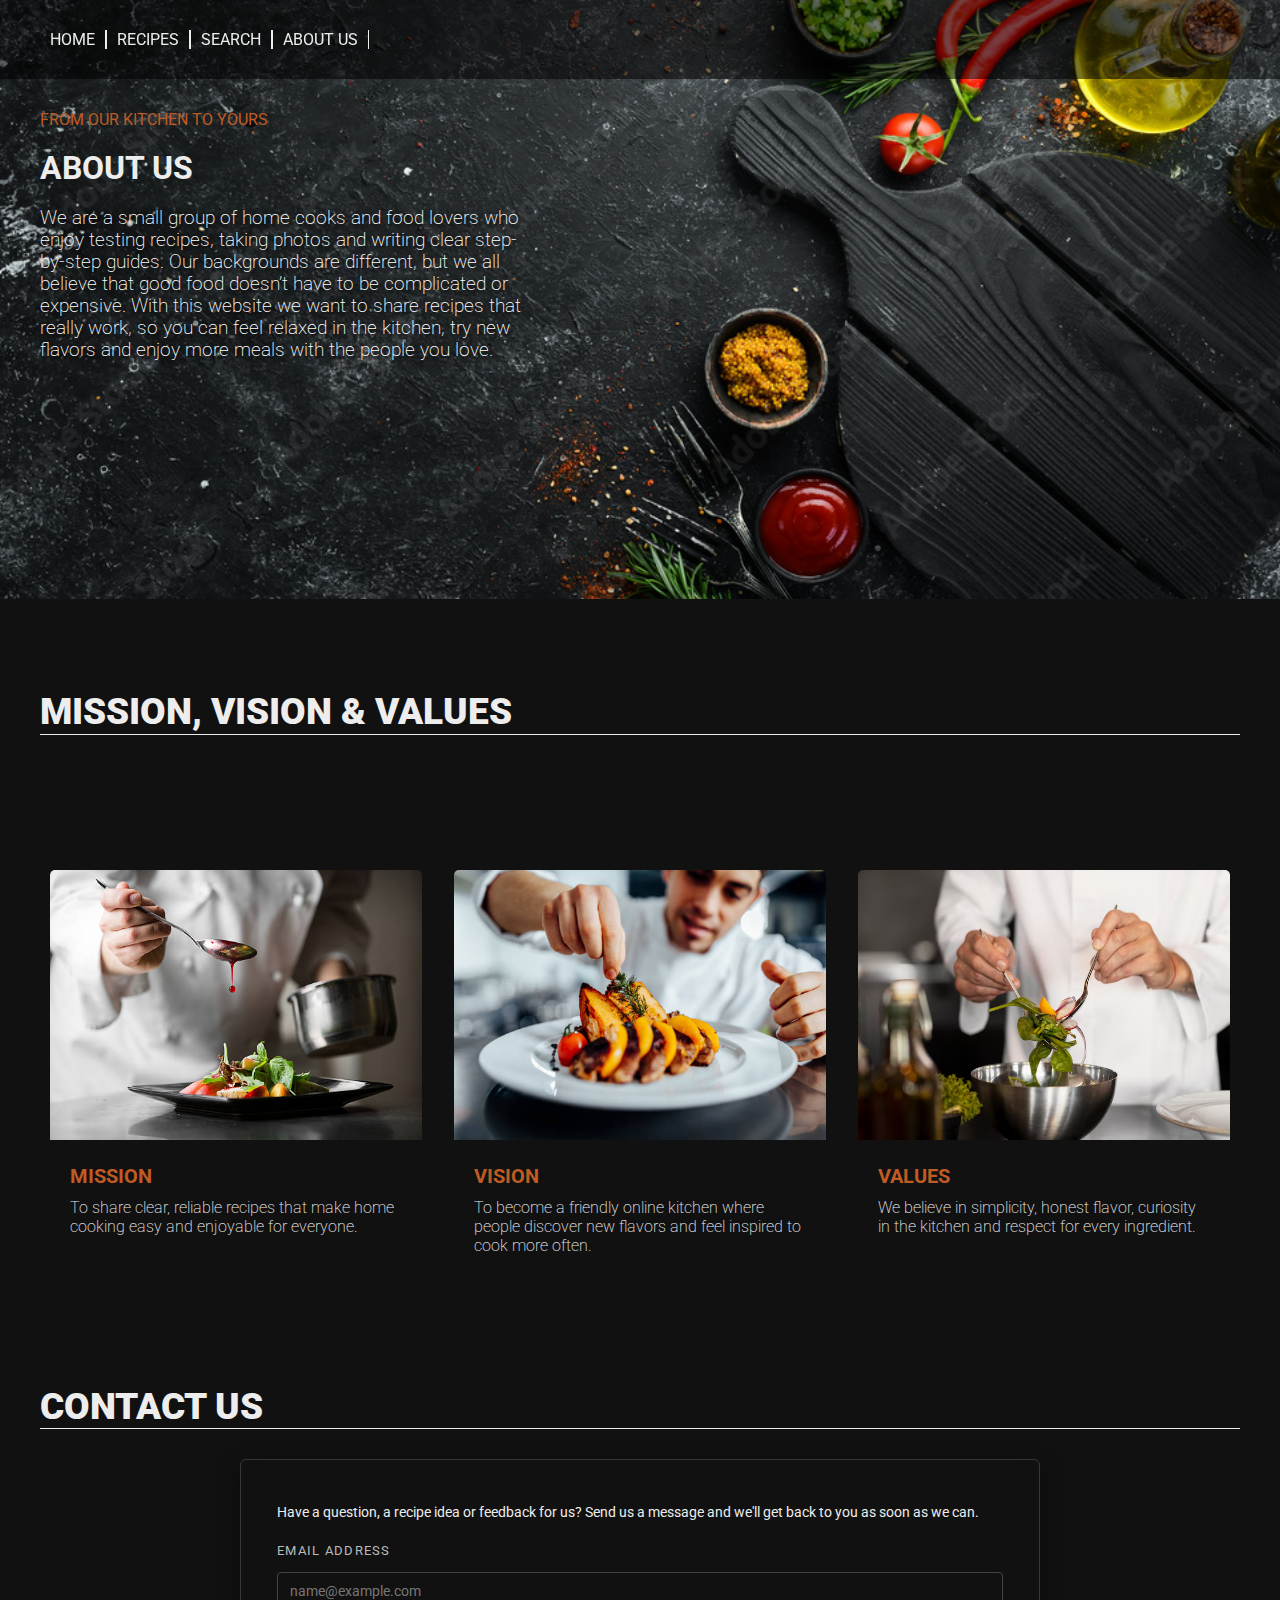
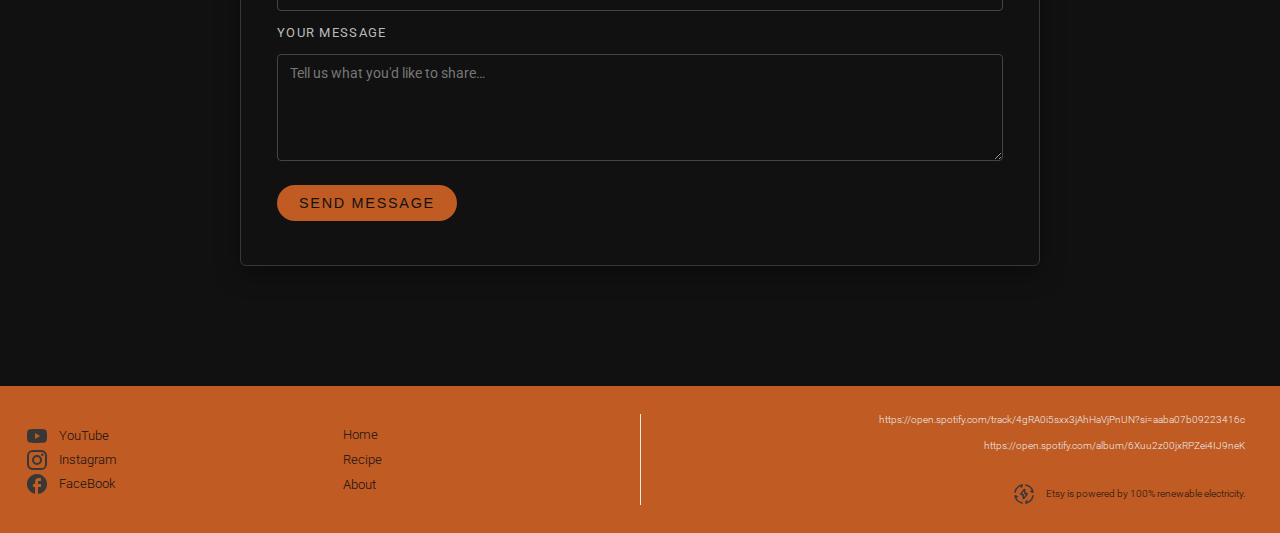
<file: about us.html>
<!DOCTYPE html>
<html lang="en">
<head>
    <meta charset="UTF-8">
    <meta name="viewport" content="width=device-width, initial-scale=1.0">
    <title>Recipe Page | Mandatory</title>
    <link rel="stylesheet" href="css/main.css">
</head>
<body>
    <div class="container">
        <!--navigation-->
        <nav class="navigation fixed">
        <div class="menu-container">
            <ul>
                <li>
                    <a class="clicked" href="index.html">home</a> 
                </li>
                <li>
                    <a href="recipes.html">recipes</a>
                </li>
                <li>
                    <a href="search-page.html">search</a>
                </li>
                <li>
                    <a href="about us.html">about us</a>
                </li>
            </ul>
        </div>
        </nav>
<!-- header -->
        <header class="hero-about"> 
        <div class="hero-container-about">
            <div class="hero-text-about">
                <p>from our kitchen to yours</p>
                <h1>About Us</h1>
                <h3>We are a small group of home cooks and food lovers who enjoy testing recipes, taking photos and writing clear step-by-step guides. Our backgrounds are different, but we all believe that good food doesn’t have to be complicated or expensive. With this website we want to share recipes that really work, so you can feel relaxed in the kitchen, try new flavors and enjoy more meals with the people you love.</h3>
            </div>
        </div>
        </header>

        <section class="m-v-v">
            <div class="m-v-v-headline">
                Mission, vision & values
            </div>
                <div class="m-v-v-container">
            <!-- one block / card start-->
            <div class="m-v-v-container-block">
                <div class="m-v-v-block-image">
                <img src="img/mission.jpg" alt="Recipe of the day">
                </div>
                <div class="m-v-v-container-block-text">
                    <div class="m-v-v-container-block-text-top"> 
                    <h5>Mission</h5>
                    <p>To share clear, reliable recipes that make home cooking easy and enjoyable for everyone.</p> 
                    </div>
                    <div class="m-v-v-container-block-text-bottom">
                        <div data-category= seafood class="todays_recipes_content_block_bottom_area"></div>
                    </div>
                </div>
            </div>
            <!-- one block / card end-->
            <!-- one block / card start-->
            <div class="m-v-v-container-block">
                <div class="m-v-v-block-image">
                <img src="img/vision.jpg" alt="Recipe of the day">
                </div>
                <div class="m-v-v-container-block-text">
                    <div class="m-v-v-container-block-text-top"> 
                    <h5>vision</h5>
                    <p>To become a friendly online kitchen where people discover new flavors and feel inspired to cook more often.</p> 
                    </div>
                    <div class="m-v-v-container-block-text-bottom">
                        <div data-category= seafood class="todays_recipes_content_block_bottom_area"></div>
                    </div>
                </div>
            </div>
            <!-- one block / card end-->
            <!-- one block / card start-->
            <div class="m-v-v-container-block">
                <div class="m-v-v-block-image">
                <img src="img/values.avif" alt="Recipe of the day">
                </div>
                <div class="m-v-v-container-block-text">
                    <div class="m-v-v-container-block-text-top"> 
                    <h5>Values</h5>
                    <p>We believe in simplicity, honest flavor, curiosity in the kitchen and respect for every ingredient.</p> 
                    </div>
                    <div class="m-v-v-container-block-text-bottom">
                        <div data-category= seafood class="todays_recipes_content_block_bottom_area"></div>
                    </div>
                </div>
            </div>
            <!-- one block / card end-->
                </div>
        </div>
    </section>

    <!-- CONTACT US -->
    <section class="contactus">
  <div class="contactus-headline">
    Contact us
  </div>

  <div class="contactus-inner">
    <p class="contactus-intro">
      Have a question, a recipe idea or feedback for us?
      Send us a message and we'll get back to you as soon as we can.
    </p>

    <form class="contactus-form" action="#" method="post">
      <label for="email">Email address</label>
      <input type="email" id="email" name="email"
             placeholder="name@example.com" required>

      <label for="message">Your message</label>
      <textarea id="message" name="message" rows="5"
                placeholder="Tell us what you'd like to share…" required></textarea>

      <button type="submit" class="contactus-button">
        Send message
      </button>
    </form>
  </div>
</section> 
</div>

  <!--footer area-->
  <footer class="footer">
    <div class="footer-area">
      <div class="footer-area-SoMe">
       <div class="footer-area-icons">
        <svg xmlns="http://www.w3.org/2000/svg" width="24" height="24" viewBox="0 0 24 24"><path fill="#373737" d="m10 15l5.19-3L10 9zm11.56-7.83c.13.47.22 1.1.28 1.9c.07.8.1 1.49.1 2.09L22 12c0 2.19-.16 3.8-.44 4.83c-.25.9-.83 1.48-1.73 1.73c-.47.13-1.33.22-2.65.28c-1.3.07-2.49.1-3.59.1L12 19c-4.19 0-6.8-.16-7.83-.44c-.9-.25-1.48-.83-1.73-1.73c-.13-.47-.22-1.1-.28-1.9c-.07-.8-.1-1.49-.1-2.09L2 12c0-2.19.16-3.8.44-4.83c.25-.9.83-1.48 1.73-1.73c.47-.13 1.33-.22 2.65-.28c1.3-.07 2.49-.1 3.59-.1L12 5c4.19 0 6.8.16 7.83.44c.9.25 1.48.83 1.73 1.73"/></svg>
        <p>YouTube</p>
       </div>
      <div class="footer-area-icons">
        <svg xmlns="http://www.w3.org/2000/svg" width="24" height="24" viewBox="0 0 24 24"><path fill="#373737" d="M7.8 2h8.4C19.4 2 22 4.6 22 7.8v8.4a5.8 5.8 0 0 1-5.8 5.8H7.8C4.6 22 2 19.4 2 16.2V7.8A5.8 5.8 0 0 1 7.8 2m-.2 2A3.6 3.6 0 0 0 4 7.6v8.8C4 18.39 5.61 20 7.6 20h8.8a3.6 3.6 0 0 0 3.6-3.6V7.6C20 5.61 18.39 4 16.4 4zm9.65 1.5a1.25 1.25 0 0 1 1.25 1.25A1.25 1.25 0 0 1 17.25 8A1.25 1.25 0 0 1 16 6.75a1.25 1.25 0 0 1 1.25-1.25M12 7a5 5 0 0 1 5 5a5 5 0 0 1-5 5a5 5 0 0 1-5-5a5 5 0 0 1 5-5m0 2a3 3 0 0 0-3 3a3 3 0 0 0 3 3a3 3 0 0 0 3-3a3 3 0 0 0-3-3"/></svg>
        <p>Instagram</p>
      </div>
      <div class="footer-area-icons">
        <svg xmlns="http://www.w3.org/2000/svg" width="24" height="24" viewBox="0 0 24 24"><path fill="#373737" d="M22 12c0-5.52-4.48-10-10-10S2 6.48 2 12c0 4.84 3.44 8.87 8 9.8V15H8v-3h2V9.5C10 7.57 11.57 6 13.5 6H16v3h-2c-.55 0-1 .45-1 1v2h3v3h-3v6.95c5.05-.5 9-4.76 9-9.95"/></svg>
        <p>FaceBook</p>
      </div>
      </div>

      <div class="footer-area-home">
        <p>Home</p>
        <p>Recipe</p>
        <p>About</p>
      </div>
      <div class="footer-area-common">
      <div class="footer-area-links">
        <p>https://open.spotify.com/track/4gRA0i5sxx3jAhHaVjPnUN?si=aaba07b09223416c</p>
        <p>https://open.spotify.com/album/6Xuu2z00jxRPZei4IJ9neK</p>
      </div>
      <div class="footer-area-etsy">
        <svg width="24" height="24" viewBox="0 0 24 24" fill="none" xmlns="http://www.w3.org/2000/svg"><path d="M3 11.2C3.702 7.7656 6.303 5.017 9.6654 4.081C9.948 4.0027 10.0884 3.9631 10.1649 4.0468C10.2414 4.1314 10.1847 4.27 10.0731 4.549L9.3 6.25M13.8 4C17.2344 4.702 19.983 7.303 20.919 10.6654C20.9973 10.948 21.0369 11.0884 20.9532 11.1649C20.8686 11.2414 20.73 11.1847 20.451 11.0731L18.75 10.3M21 14.8C20.298 18.2344 17.697 20.983 14.3346 21.919C14.052 21.9973 13.9116 22.0369 13.8351 21.9532C13.7586 21.8686 13.8153 21.73 13.9269 21.451L14.7 19.75M10.2 22C6.7656 21.298 4.017 18.697 3.081 15.3346C3.0027 15.052 2.9631 14.9116 3.0468 14.8351C3.1314 14.7586 3.27 14.8153 3.549 14.9269L5.25 15.7M8.9517 12.6985L12.1008 8.6557C12.3474 8.3398 12.8091 8.5369 12.8091 8.9581V12.0865C12.8091 12.3385 12.9891 12.5437 13.2132 12.5437H14.745C15.0924 12.5437 15.2778 13.0063 15.0483 13.3015L11.8992 17.3443C11.6526 17.6602 11.1909 17.4631 11.1909 17.0419V13.9135C11.1909 13.6615 11.0109 13.4563 10.7868 13.4563H9.255C8.9076 13.4563 8.7213 12.9937 8.9517 12.6985Z" stroke="#373737" stroke-width="1.5" stroke-linecap="round" stroke-linejoin="round"/></svg>
        <p>Etsy is powered by 100% renewable electricity.</p>
      </div>
      </div>
    </div>

  </footer>



   
</body>
</html>
</file>
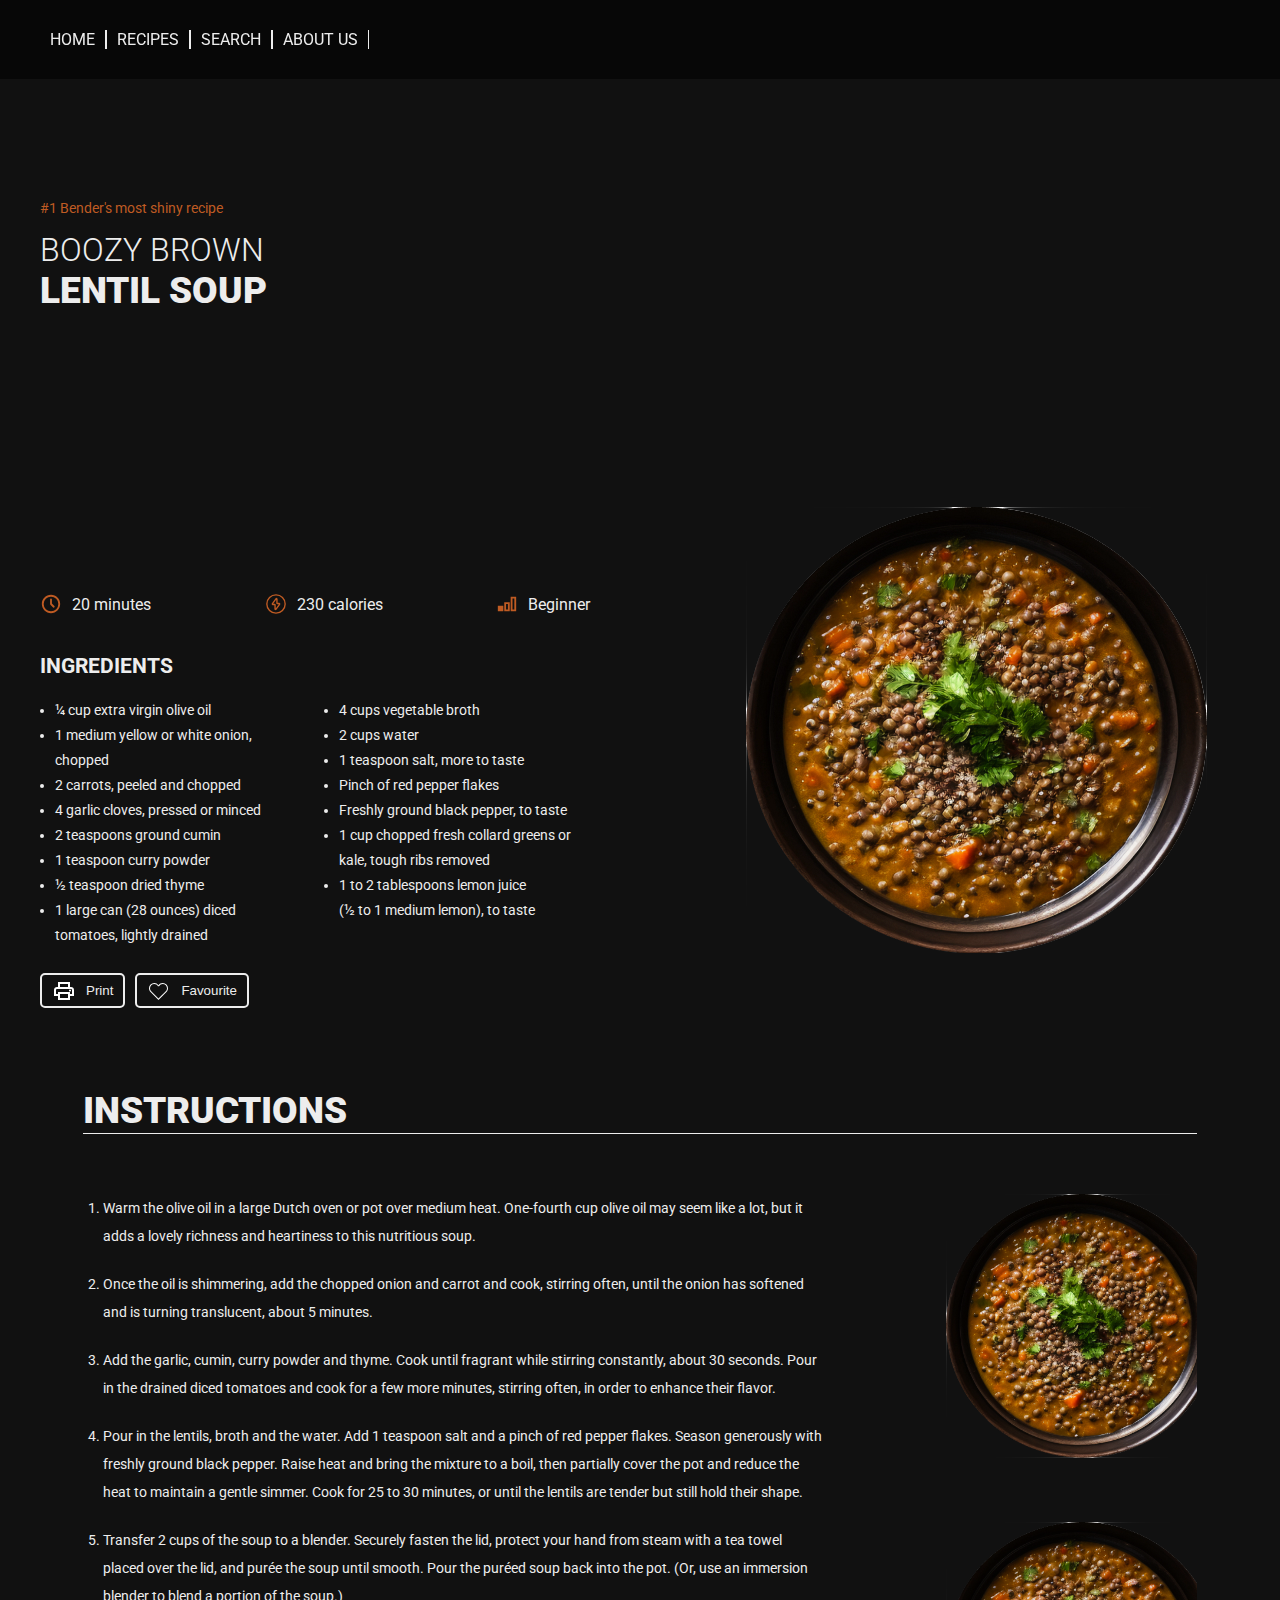
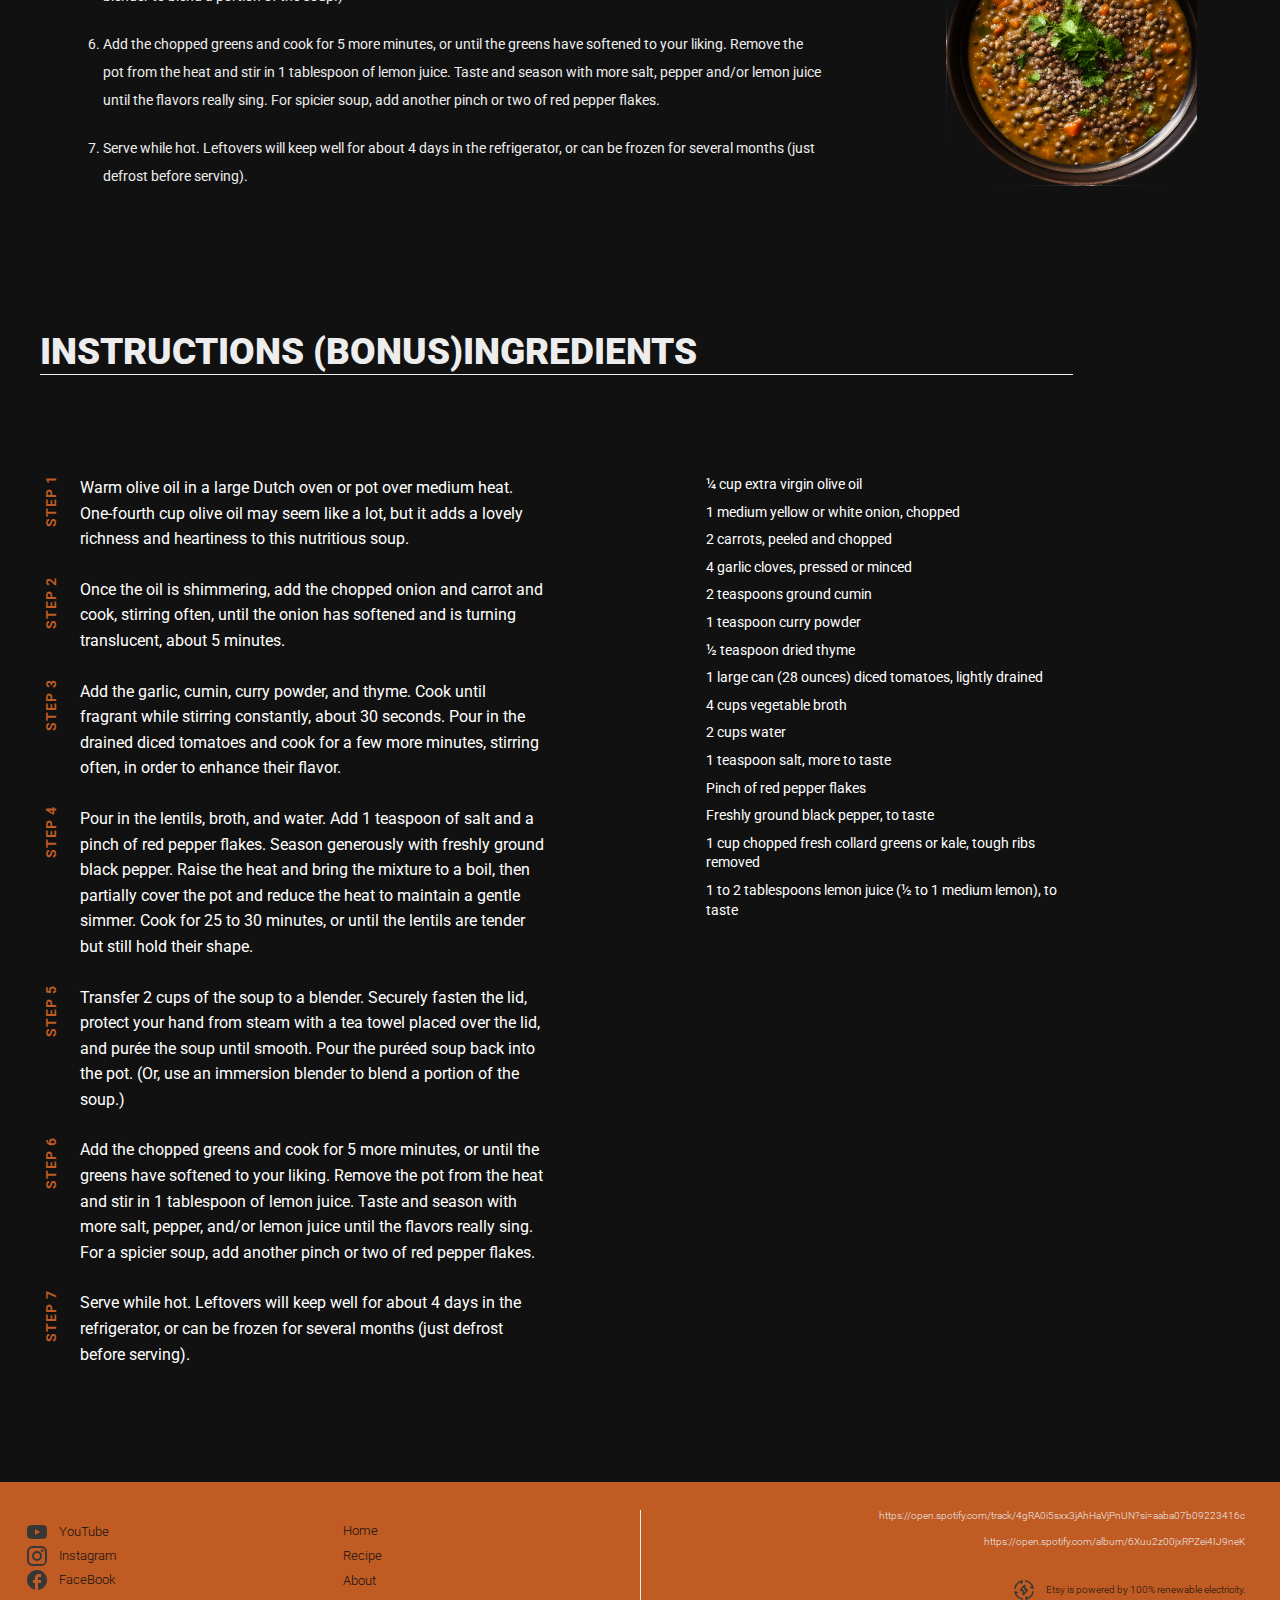
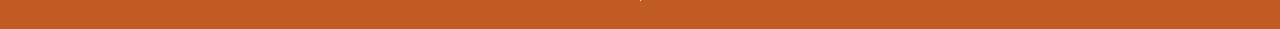
<file: recipes.html>
<!DOCTYPE html>
<html lang="en">
<head>
    <meta charset="UTF-8">
    <meta name="viewport" content="width=device-width, initial-scale=1.0">
    <title>Recipe Page | Mandatory</title>
    <link rel="stylesheet" href="css/main.css">
</head>
<body>
  <div class="container">
   
    <!--navigation-->
    <nav class="navigation fixed">
       <div class="menu-container">
         <ul>
            <li>
                <a class="clicked" href="index.html">home</a> 
            </li>
            <li>
                <a href="recipes.html">recipes</a>
            </li>
            <li>
                <a href="search-page.html">search</a>
            </li>
            <li>
                <a href="about us.html">about us</a>
            </li>
         </ul>
       </div>
    </nav>
   
    <!--header/hero area-->
     <header class=" hero hero-recipe-details"> 
      <div class="hero-container hero-container-recipe-details">
        <div class=" hero-text hero-text-recipe-details">
          <p>#1 Bender's most shiny recipe</p>
         <h1>Boozy brown <br><span>Lentil soup</span></h1>
        </div>
        <div class="hero-recipe-icons-main">
          <div class="hero-recipe-icons">
            <svg class="hero-recipe-icons" xmlns="http://www.w3.org/2000/svg" width="24" height="24" viewBox="0 0 24 24"><g fill="none"><path d="m12.593 23.258l-.011.002l-.071.035l-.02.004l-.014-.004l-.071-.035q-.016-.005-.024.005l-.004.01l-.017.428l.005.02l.01.013l.104.074l.015.004l.012-.004l.104-.074l.012-.016l.004-.017l-.017-.427q-.004-.016-.017-.018m.265-.113l-.013.002l-.185.093l-.01.01l-.003.011l.018.43l.005.012l.008.007l.201.093q.019.005.029-.008l.004-.014l-.034-.614q-.005-.018-.02-.022m-.715.002a.02.02 0 0 0-.027.006l-.006.014l-.034.614q.001.018.017.024l.015-.002l.201-.093l.01-.008l.004-.011l.017-.43l-.003-.012l-.01-.01z"/><path fill="#bf5b23" d="M12 2c5.523 0 10 4.477 10 10s-4.477 10-10 10S2 17.523 2 12S6.477 2 12 2m0 2a8 8 0 1 0 0 16a8 8 0 0 0 0-16m0 2a1 1 0 0 1 .993.883L13 7v4.586l2.707 2.707a1 1 0 0 1-1.32 1.497l-.094-.083l-3-3a1 1 0 0 1-.284-.576L11 12V7a1 1 0 0 1 1-1"/></g></svg>
            <p>20 minutes</p>
          </div>
          <div class="hero-recipe-icons">
            <svg class="hero-recipe-icons" xmlns="http://www.w3.org/2000/svg" width="24" height="24" viewBox="0 0 24 24"><g fill="none" stroke="#bf5b23" stroke-width="1.5"><circle cx="12" cy="12" r="10"/><path stroke-linecap="round" stroke-linejoin="round" d="m8.129 11.598l3.999-5.39c.313-.422.899-.16.899.402v4.172c0 .336.23.609.514.609h1.944c.442 0 .678.618.386 1.011l-3.999 5.39c-.313.422-.899.16-.899-.402v-4.172c0-.336-.23-.609-.514-.609H8.515c-.441 0-.677-.618-.385-1.011"/></g></svg>
            <p>230 calories</p>
          </div>
          <div class="hero-recipe-icons">
            <svg class="hero-recipe-icons" xmlns="http://www.w3.org/2000/svg" width="24" height="24" viewBox="0 0 24 24"><path fill="#bf5b23" d="M16 4v16h6V4zm2 2h2v12h-2zm-9 4v10h6V10zm2 8v-6h2v6zm-3-4H2v6h6z"/></svg>
            <p>Beginner</p>
          </div>
        </div>
        <div class="hero-img"></div>
        <div class="hero-recipe-details-ingredients">
          <div class="hero-container-recipe-details-header">
            <h2>Ingredients</h2>
          </div>
          <div class="hero-recipe-details-ingredients-list-1">
            <ul>
              <li>¼ cup extra virgin olive oil</li>
              <li>1 medium yellow or white onion,<br>chopped</li>
              <li>2 carrots, peeled and chopped</li>
              <li>4 garlic cloves, pressed or minced</li>
              <li>2 teaspoons ground cumin</li>
              <li>1 teaspoon curry powder</li>
              <li>½ teaspoon dried thyme</li>
              <li>1 large can (28 ounces) diced<br> tomatoes, lightly drained</li>
            </ul>
          </div>
          <div class="hero-recipe-details-ingredients-list-1 hero-recipe-details-ingredients-list-2">
            <ul>
              <li>4 cups vegetable broth</li>
              <li>2 cups water</li>
              <li>1 teaspoon salt, more to taste</li>
              <li>Pinch of red pepper flakes</li>
              <li>Freshly ground black pepper, to taste</li>
              <li>1 cup chopped fresh collard greens or <br> kale, tough ribs removed</li>
              <li>1 to 2 tablespoons lemon juice <br> (½ to 1 medium lemon), to taste</li>
            </ul>
          </div>
        </div>
        <div class="hero-recipe-details-button-main">
          <div class="hero-recipe-details-button">
            <button><svg xmlns="http://www.w3.org/2000/svg" width="24" height="24" viewBox="0 0 24 24"><path fill="#fff" d="M16 8V5H8v3H6V3h12v5zM4 10h16zm14 2.5q.425 0 .713-.288T19 11.5t-.288-.712T18 10.5t-.712.288T17 11.5t.288.713t.712.287M16 19v-4H8v4zm2 2H6v-4H2v-6q0-1.275.875-2.137T5 8h14q1.275 0 2.138.863T22 11v6h-4zm2-6v-4q0-.425-.288-.712T19 10H5q-.425 0-.712.288T4 11v4h2v-2h12v2z"/></svg>Print</button>
          </div>
          <div class="hero-recipe-details-button">
            <button><svg xmlns="http://www.w3.org/2000/svg" width="24" height="24" viewBox="0 0 24 24"><path fill="#fff" d="M4.24 12.25a4.2 4.2 0 0 1-1.24-3A4.25 4.25 0 0 1 7.25 5c1.58 0 2.96.86 3.69 2.14h1.12A4.24 4.24 0 0 1 15.75 5A4.25 4.25 0 0 1 20 9.25c0 1.17-.5 2.25-1.24 3L11.5 19.5zm15.22.71C20.41 12 21 10.7 21 9.25A5.25 5.25 0 0 0 15.75 4c-1.75 0-3.3.85-4.25 2.17A5.22 5.22 0 0 0 7.25 4A5.25 5.25 0 0 0 2 9.25c0 1.45.59 2.75 1.54 3.71l7.96 7.96z"/></svg>Favourite</button>
          </div>
        </div>
      </div>
    </header>
   
  <!--instrucciones area-->
  <section class="instructions-1">
    <div class="todays_recipes_headline-1">
      <h2>INSTRUCTIONS</h2>
    </div>
    <div class="instructions-1-container">
      <div class="instructions-1-steps">
        <ol type="1">
          <li>Warm the olive oil in a large Dutch oven or pot over medium heat. One-fourth cup olive oil may seem like a lot, but it <br> adds a lovely richness and heartiness to this nutritious soup.</li>
          <li>Once the oil is shimmering, add the chopped onion and carrot and cook, stirring often, until the onion has softened <br>and is turning translucent, about 5 minutes.</li>
          <li>Add the garlic, cumin, curry powder and thyme. Cook until fragrant while stirring constantly, about 30 seconds. Pour <br>in the drained diced tomatoes and cook for a few more minutes, stirring often, in order to enhance their flavor.</li>
          <li>Pour in the lentils, broth and the water. Add 1 teaspoon salt and a pinch of red pepper flakes. Season generously with <br>freshly ground black pepper. Raise heat and bring the mixture to a boil, then partially cover the pot and reduce the <br>heat to maintain a gentle simmer. Cook for 25 to 30 minutes, or until the lentils are tender but still hold their shape.</li>
          <li>Transfer 2 cups of the soup to a blender. Securely fasten the lid, protect your hand from steam with a tea towel <br> placed over the lid, and purée the soup until smooth. Pour the puréed soup back into the pot. (Or, use an immersion <br>blender to blend a portion of the soup.)</li>
          <li>Add the chopped greens and cook for 5 more minutes, or until the greens have softened to your liking. Remove the <br> pot from the heat and stir in 1 tablespoon of lemon juice. Taste and season with more salt, pepper and/or lemon juice <br> until the flavors really sing. For spicier soup, add another pinch or two of red pepper flakes.</li>
          <li>Serve while hot. Leftovers will keep well for about 4 days in the refrigerator, or can be frozen for several months (just <br> defrost before serving).</li>
        </ol>
      </div>
      <div class="instructions-1-container-img1"></div>
      <div class="instructions-1-container-img2"></div>
    </div>
  </section>
  
  <!--bonus-->
  <section class="instructions-2">
    <div class="instructions-2-container">
      <div class="todays_recipes_headline-2">
        <h2>INSTRUCTIONS (BONUS) <br><span>INGREDIENTS</span></h2> 
      </div>
      <div class="instructions-2-header">
       
      </div>
      <div class="instructions-2-container">
        <div class="instructions-2-steps">
          <ol type="1">
            <li>Warm olive oil in a large Dutch oven or pot over medium heat. One-fourth cup olive oil may seem like a lot, but it adds a lovely richness and heartiness to this nutritious soup.</li>
            <li>Once the oil is shimmering, add the chopped onion and carrot and cook, stirring often, until the onion has softened and is turning translucent, about 5 minutes.</li>
            <li>Add the garlic, cumin, curry powder, and thyme. Cook until fragrant while stirring constantly, about 30 seconds. Pour in the drained diced tomatoes and cook for a few more minutes, stirring often, in order to enhance their flavor.</li>
            <li>Pour in the lentils, broth, and water. Add 1 teaspoon of salt and a pinch of red pepper flakes. Season generously with freshly ground black pepper. Raise the heat and bring the mixture to a boil, then partially cover the pot and reduce the heat to maintain a gentle simmer. Cook for 25 to 30 minutes, or until the lentils are tender but still hold their shape.</li>
            <li>Transfer 2 cups of the soup to a blender. Securely fasten the lid, protect your hand from steam with a tea towel placed over the lid, and purée the soup until smooth. Pour the puréed soup back into the pot. (Or, use an immersion blender to blend a portion of the soup.)</li>
            <li>Add the chopped greens and cook for 5 more minutes, or until the greens have softened to your liking. Remove the pot from the heat and stir in 1 tablespoon of lemon juice. Taste and season with more salt, pepper, and/or lemon juice until the flavors really sing. For a spicier soup, add another pinch or two of red pepper flakes.</li>
            <li>Serve while hot. Leftovers will keep well for about 4 days in the refrigerator, or can be frozen for several months (just defrost before serving).</li>
          </ol>
        </div>
        <div class="Ingredients-2">
          <ul>
            <li>¼ cup extra virgin olive oil</li>
            <li>1 medium yellow or white onion, chopped</li>
            <li>2 carrots, peeled and chopped</li>
            <li>4 garlic cloves, pressed or minced</li>
            <li>2 teaspoons ground cumin</li>
            <li>1 teaspoon curry powder</li>
            <li>½ teaspoon dried thyme</li>
            <li>1 large can (28 ounces) diced tomatoes, lightly drained</li>
            <li>4 cups vegetable broth</li>
            <li>2 cups water</li>
            <li>1 teaspoon salt, more to taste</li>
            <li>Pinch of red pepper flakes</li>
            <li>Freshly ground black pepper, to taste</li>
            <li>1 cup chopped fresh collard greens or kale, tough ribs removed</li>
            <li>1 to 2 tablespoons lemon juice (½ to 1 medium lemon), to taste</li>
          </ul>
        </div>
      </div>
    </div>
  </section>

  <!--footer area-->
  <footer class="footer">
    <div class="footer-area">
      <div class="footer-area-SoMe">
       <div class="footer-area-icons">
        <svg xmlns="http://www.w3.org/2000/svg" width="24" height="24" viewBox="0 0 24 24"><path fill="#373737" d="m10 15l5.19-3L10 9zm11.56-7.83c.13.47.22 1.1.28 1.9c.07.8.1 1.49.1 2.09L22 12c0 2.19-.16 3.8-.44 4.83c-.25.9-.83 1.48-1.73 1.73c-.47.13-1.33.22-2.65.28c-1.3.07-2.49.1-3.59.1L12 19c-4.19 0-6.8-.16-7.83-.44c-.9-.25-1.48-.83-1.73-1.73c-.13-.47-.22-1.1-.28-1.9c-.07-.8-.1-1.49-.1-2.09L2 12c0-2.19.16-3.8.44-4.83c.25-.9.83-1.48 1.73-1.73c.47-.13 1.33-.22 2.65-.28c1.3-.07 2.49-.1 3.59-.1L12 5c4.19 0 6.8.16 7.83.44c.9.25 1.48.83 1.73 1.73"/></svg>
        <p>YouTube</p>
       </div>
      <div class="footer-area-icons">
        <svg xmlns="http://www.w3.org/2000/svg" width="24" height="24" viewBox="0 0 24 24"><path fill="#373737" d="M7.8 2h8.4C19.4 2 22 4.6 22 7.8v8.4a5.8 5.8 0 0 1-5.8 5.8H7.8C4.6 22 2 19.4 2 16.2V7.8A5.8 5.8 0 0 1 7.8 2m-.2 2A3.6 3.6 0 0 0 4 7.6v8.8C4 18.39 5.61 20 7.6 20h8.8a3.6 3.6 0 0 0 3.6-3.6V7.6C20 5.61 18.39 4 16.4 4zm9.65 1.5a1.25 1.25 0 0 1 1.25 1.25A1.25 1.25 0 0 1 17.25 8A1.25 1.25 0 0 1 16 6.75a1.25 1.25 0 0 1 1.25-1.25M12 7a5 5 0 0 1 5 5a5 5 0 0 1-5 5a5 5 0 0 1-5-5a5 5 0 0 1 5-5m0 2a3 3 0 0 0-3 3a3 3 0 0 0 3 3a3 3 0 0 0 3-3a3 3 0 0 0-3-3"/></svg>
        <p>Instagram</p>
      </div>
      <div class="footer-area-icons">
        <svg xmlns="http://www.w3.org/2000/svg" width="24" height="24" viewBox="0 0 24 24"><path fill="#373737" d="M22 12c0-5.52-4.48-10-10-10S2 6.48 2 12c0 4.84 3.44 8.87 8 9.8V15H8v-3h2V9.5C10 7.57 11.57 6 13.5 6H16v3h-2c-.55 0-1 .45-1 1v2h3v3h-3v6.95c5.05-.5 9-4.76 9-9.95"/></svg>
        <p>FaceBook</p>
      </div>
      </div>

      <div class="footer-area-home">
        <p>Home</p>
        <p>Recipe</p>
        <p>About</p>
      </div>
      <div class="footer-area-common">
      <div class="footer-area-links">
        <p>https://open.spotify.com/track/4gRA0i5sxx3jAhHaVjPnUN?si=aaba07b09223416c</p>
        <p>https://open.spotify.com/album/6Xuu2z00jxRPZei4IJ9neK</p>
      </div>
      <div class="footer-area-etsy">
        <svg width="24" height="24" viewBox="0 0 24 24" fill="none" xmlns="http://www.w3.org/2000/svg"><path d="M3 11.2C3.702 7.7656 6.303 5.017 9.6654 4.081C9.948 4.0027 10.0884 3.9631 10.1649 4.0468C10.2414 4.1314 10.1847 4.27 10.0731 4.549L9.3 6.25M13.8 4C17.2344 4.702 19.983 7.303 20.919 10.6654C20.9973 10.948 21.0369 11.0884 20.9532 11.1649C20.8686 11.2414 20.73 11.1847 20.451 11.0731L18.75 10.3M21 14.8C20.298 18.2344 17.697 20.983 14.3346 21.919C14.052 21.9973 13.9116 22.0369 13.8351 21.9532C13.7586 21.8686 13.8153 21.73 13.9269 21.451L14.7 19.75M10.2 22C6.7656 21.298 4.017 18.697 3.081 15.3346C3.0027 15.052 2.9631 14.9116 3.0468 14.8351C3.1314 14.7586 3.27 14.8153 3.549 14.9269L5.25 15.7M8.9517 12.6985L12.1008 8.6557C12.3474 8.3398 12.8091 8.5369 12.8091 8.9581V12.0865C12.8091 12.3385 12.9891 12.5437 13.2132 12.5437H14.745C15.0924 12.5437 15.2778 13.0063 15.0483 13.3015L11.8992 17.3443C11.6526 17.6602 11.1909 17.4631 11.1909 17.0419V13.9135C11.1909 13.6615 11.0109 13.4563 10.7868 13.4563H9.255C8.9076 13.4563 8.7213 12.9937 8.9517 12.6985Z" stroke="#373737" stroke-width="1.5" stroke-linecap="round" stroke-linejoin="round"/></svg>
        <p>Etsy is powered by 100% renewable electricity.</p>
      </div>
      </div>
    </div>

  </footer>
   
  

</body>
</html>
</file>
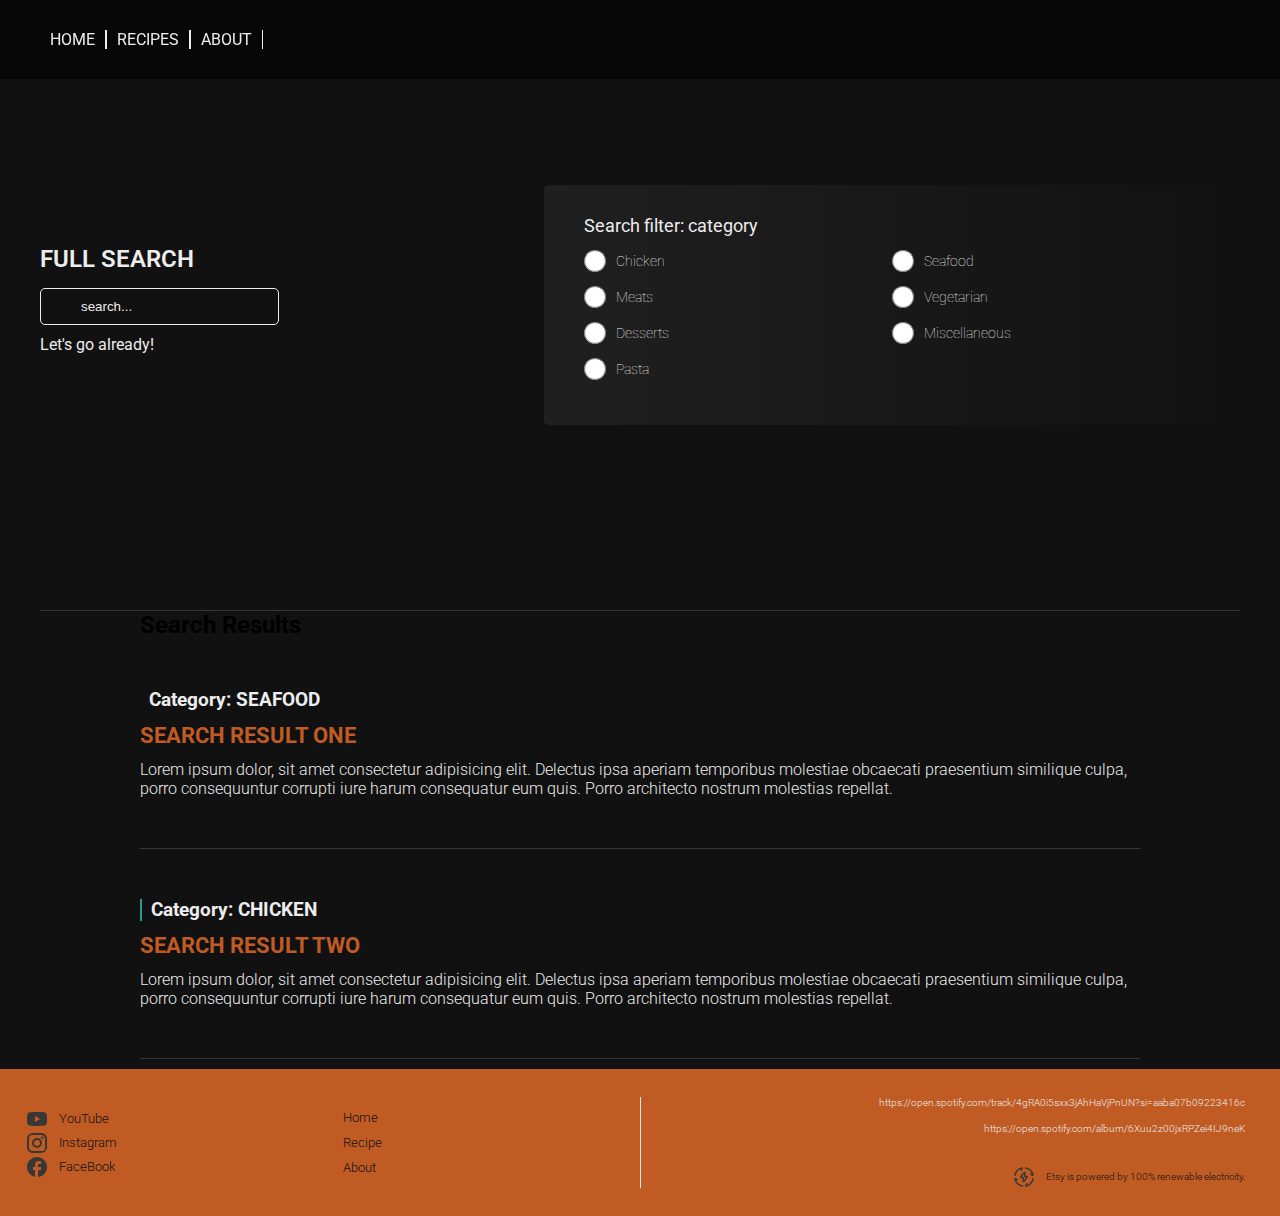
<file: search-page.html>
<!DOCTYPE html>
<html lang="en">
<head>
    <meta charset="UTF-8">
    <meta name="viewport" content="width=device-width, initial-scale=1.0">
    <title>Recipe Page | Mandatory</title>
    <link rel="stylesheet" href="css/main.css">
</head>
<body>
  <div class="container">
   
    <!--navigation-->
    <nav class="navigation fixed">
       <div class="menu-container">
         <ul>
            <li>
                <a class="clicked" href="/">home</a> 
            </li>
            <li>
                <a href="#">recipes</a>
            </li>
            <li>
              <a href="search-page.html">About</a>
            </li>
         </ul>
       </div>
    </nav>
   
    <!--header/hero area-->
    <header class="hero-searchpage"> 
     <div class="hero-container">
      <div class="search-box-searchpage">
        <div class="fullsearch-headline">
          Full search
        </div>
        <input type="search" name="" id="" class="search-input" placeholder="search...">
        <p>Let's go already!</p>
      </div>
      <div class="filter-category-checkbox">
        <h3>Search filter: category</h3>
        <label>
          <input type="radio" name="category" id="chicken" value="chicken">
          Chicken
        </label>
        <label>
          <input type="radio" name="category" id="seafood" value="seafood">
          Seafood
        </label>
        <label>
          <input type="radio" name="category" id="meats" value="meats">
          Meats
        </label>
        <label>
          <input type="radio" name="category" id="vegetarian" value="vegetarian">
          Vegetarian
        </label>
        <label>
          <input type="radio" name="category" id="desserts" value="desserts">
          Desserts
        </label>
        <label>
          <input type="radio" name="category" id="misc" value="misc">
          Miscellaneous
        </label>
        <label>
          <input type="radio" name="category" id="pasta" value="pasta">
          Pasta
        </label>
      </div>
     </div>
    </header>
    
    <div class="serp"div>
      <div class="serp-container">
        <h2>Search Results</h2>
          <!--result based on a search start--> 
          <!--Seafood-->
        <div class="serp-item">
          <h3>Category: <span data-category="seafood" >SEAFOOD</span></h3>
          <h2>Search result one</h2>
          <p>Lorem ipsum dolor, sit amet consectetur adipisicing elit. Delectus ipsa aperiam temporibus molestiae obcaecati praesentium similique culpa, porro consequuntur corrupti iure harum consequatur eum quis. Porro architecto nostrum molestias repellat.</p>
        </div>
          <!--Chicken-->
        <div class="serp-item">
          <h3 data-category="chicken">Category: <span data-category="chicken" >CHICKEN</span></h3>
          <h2>Search result two</h2>
          <p>Lorem ipsum dolor, sit amet consectetur adipisicing elit. Delectus ipsa aperiam temporibus molestiae obcaecati praesentium similique culpa, porro consequuntur corrupti iure harum consequatur eum quis. Porro architecto nostrum molestias repellat.</p>
        </div>
        <!--result based on a search end-->
      </div>
    </div>
      

    <!--footer area-->
    <footer class="footer">
    <div class="footer-area">
      <div class="footer-area-SoMe">
       <div class="footer-area-icons">
        <svg xmlns="http://www.w3.org/2000/svg" width="24" height="24" viewBox="0 0 24 24"><path fill="#373737" d="m10 15l5.19-3L10 9zm11.56-7.83c.13.47.22 1.1.28 1.9c.07.8.1 1.49.1 2.09L22 12c0 2.19-.16 3.8-.44 4.83c-.25.9-.83 1.48-1.73 1.73c-.47.13-1.33.22-2.65.28c-1.3.07-2.49.1-3.59.1L12 19c-4.19 0-6.8-.16-7.83-.44c-.9-.25-1.48-.83-1.73-1.73c-.13-.47-.22-1.1-.28-1.9c-.07-.8-.1-1.49-.1-2.09L2 12c0-2.19.16-3.8.44-4.83c.25-.9.83-1.48 1.73-1.73c.47-.13 1.33-.22 2.65-.28c1.3-.07 2.49-.1 3.59-.1L12 5c4.19 0 6.8.16 7.83.44c.9.25 1.48.83 1.73 1.73"/></svg>
        <p>YouTube</p>
       </div>
      <div class="footer-area-icons">
        <svg xmlns="http://www.w3.org/2000/svg" width="24" height="24" viewBox="0 0 24 24"><path fill="#373737" d="M7.8 2h8.4C19.4 2 22 4.6 22 7.8v8.4a5.8 5.8 0 0 1-5.8 5.8H7.8C4.6 22 2 19.4 2 16.2V7.8A5.8 5.8 0 0 1 7.8 2m-.2 2A3.6 3.6 0 0 0 4 7.6v8.8C4 18.39 5.61 20 7.6 20h8.8a3.6 3.6 0 0 0 3.6-3.6V7.6C20 5.61 18.39 4 16.4 4zm9.65 1.5a1.25 1.25 0 0 1 1.25 1.25A1.25 1.25 0 0 1 17.25 8A1.25 1.25 0 0 1 16 6.75a1.25 1.25 0 0 1 1.25-1.25M12 7a5 5 0 0 1 5 5a5 5 0 0 1-5 5a5 5 0 0 1-5-5a5 5 0 0 1 5-5m0 2a3 3 0 0 0-3 3a3 3 0 0 0 3 3a3 3 0 0 0 3-3a3 3 0 0 0-3-3"/></svg>
        <p>Instagram</p>
      </div>
      <div class="footer-area-icons">
        <svg xmlns="http://www.w3.org/2000/svg" width="24" height="24" viewBox="0 0 24 24"><path fill="#373737" d="M22 12c0-5.52-4.48-10-10-10S2 6.48 2 12c0 4.84 3.44 8.87 8 9.8V15H8v-3h2V9.5C10 7.57 11.57 6 13.5 6H16v3h-2c-.55 0-1 .45-1 1v2h3v3h-3v6.95c5.05-.5 9-4.76 9-9.95"/></svg>
        <p>FaceBook</p>
      </div>
      </div>

      <div class="footer-area-home">
        <p>Home</p>
        <p>Recipe</p>
        <p>About</p>
      </div>
      <div class="footer-area-common">
      <div class="footer-area-links">
        <p>https://open.spotify.com/track/4gRA0i5sxx3jAhHaVjPnUN?si=aaba07b09223416c</p>
        <p>https://open.spotify.com/album/6Xuu2z00jxRPZei4IJ9neK</p>
      </div>
      <div class="footer-area-etsy">
        <svg width="24" height="24" viewBox="0 0 24 24" fill="none" xmlns="http://www.w3.org/2000/svg"><path d="M3 11.2C3.702 7.7656 6.303 5.017 9.6654 4.081C9.948 4.0027 10.0884 3.9631 10.1649 4.0468C10.2414 4.1314 10.1847 4.27 10.0731 4.549L9.3 6.25M13.8 4C17.2344 4.702 19.983 7.303 20.919 10.6654C20.9973 10.948 21.0369 11.0884 20.9532 11.1649C20.8686 11.2414 20.73 11.1847 20.451 11.0731L18.75 10.3M21 14.8C20.298 18.2344 17.697 20.983 14.3346 21.919C14.052 21.9973 13.9116 22.0369 13.8351 21.9532C13.7586 21.8686 13.8153 21.73 13.9269 21.451L14.7 19.75M10.2 22C6.7656 21.298 4.017 18.697 3.081 15.3346C3.0027 15.052 2.9631 14.9116 3.0468 14.8351C3.1314 14.7586 3.27 14.8153 3.549 14.9269L5.25 15.7M8.9517 12.6985L12.1008 8.6557C12.3474 8.3398 12.8091 8.5369 12.8091 8.9581V12.0865C12.8091 12.3385 12.9891 12.5437 13.2132 12.5437H14.745C15.0924 12.5437 15.2778 13.0063 15.0483 13.3015L11.8992 17.3443C11.6526 17.6602 11.1909 17.4631 11.1909 17.0419V13.9135C11.1909 13.6615 11.0109 13.4563 10.7868 13.4563H9.255C8.9076 13.4563 8.7213 12.9937 8.9517 12.6985Z" stroke="#373737" stroke-width="1.5" stroke-linecap="round" stroke-linejoin="round"/></svg>
        <p>Etsy is powered by 100% renewable electricity.</p>
      </div>
      </div>
    </div>

  </footer>

</body>
</html>
</file>
<file: css/main.css>
@import url('https://fonts.googleapis.com/css2?family=Roboto:ital,wght@0,100..900;1,100..900&display=swap');

:root {
    /* dimesions */
    --width-full: 100%;
    --widht-12col: 1200px;

    /* grid settings */
    --grid-gap: 10px;
    --padding-default:20px;

    /* colors */
    --background-color-navigation: #00000088; /* the last two numbers is the opacity*/
    --background-color-light: #ededed;
    --background-color-dark-bg: #111111; 
    --primary-color: #bf5b23; 
    --color-white: #ffffff;
    --color-black: #373737;
    --color-light: #ebebeb; 
    --color-gray: #ffffffb3; 

    /* color swatches */
    --cathegory-seafood: #3e30e2;
    --cathegory-chicken: #249c8e;
    --cathegory-meats: #d09189;
    --cathegory-veg: #298f3f;
    --cathegory-dessert: #9374eb;
    --cathegory-snacks: #9a951e;
    --cathegory-pastas: #bf5b23;

    --cathegory-seafood-filter: #3e30e2;
    --cathegory-chicken-filter: #249c8e;
    --cathegory-meats-filter: #d09189;
    --cathegory-veg-filter: #298f3f;
    --cathegory-dessert-filter: #9374eb;
    --cathegory-snacks-filter: #9a951e;
    --cathegory-pastas-filter: #bf5b23;
}

/* reset.css */
*{
    margin: 0;
    padding: 0;
    box-sizing: border-box;
}

body, html {
 width: var(--width-full);
 font-family: "Roboto", sans-serif;
 position: relative;
 background-color: var(--background-color-dark-bg);
  height: auto;       
  min-height: 100vh;
}

.navigation, .hero, .image-section, .footer {
    width: var(--width-full);
}

.todays_recipes, .categories, .content-area {
    width: var(--widht-12col);
}

.container{
    display: grid;
    grid-template-rows: auto;
    gap: var(--grid-gap);
    width: var(--width-full);
}

.navigation{
    background-color: var(--background-color-navigation);
    padding: 30px 0px 30px 0px; /*arriba, izquierda, abajo, derecha*/
    position: absolute;
    z-index: 10;
    width: var(--width-full);
    display: flex;
    justify-content: center;
    align-items: center;
}

.navigation.fixed {
    position: fixed;
    top: 0;
    width: 100%;
    z-index: 1000;
}

.menu-container{
    width: var(--widht-12col);
}

.menu-container ul {
    display: flex;
    list-style-type: none;
}

.menu-container a {      /*la a se usa para que solo el apartado que tenga la a es el que se cambie*/
    padding: 0 10px;
    text-decoration: none;
    color: var(--background-color-light);
    text-transform: uppercase;
    border-right: 1px solid var(--background-color-light);
}

.menu-container ul li{
    border-right: 1px solid var(--background-color-light);
}

.menu-container ul li:last-child {
    border-right: none;
}

.menu-container ul li a:hover{         /*asegurarnos de que está con la a*/
    color: var(--primary-color);
}

.clicked{
    color: var(--primary-color); /* falta poner !important para que funcione*/
}

.hero{                                                    
    background-image: url(../img/lentil\ soup.jpg);    /*necesitamos el link para elegir el tamaño de las fotos*/
    min-height: 600px;
    height: auto;
    background-size: cover;
    background-position: center center;
    display: flex;
    justify-content: center;
    position: relative;
    color: var(--background-color-light);
    margin: 0;
    border-bottom: 1px solid var(--background-color-dark-bg);
}

.hero-container{
    display: grid;
    grid-template-columns: repeat(12, 1fr);
    grid-template-rows: auto auto auto;
    gap: var(--grid-gap);
    width: var(--widht-12col);
    height: 100%; 
}

.hero-text{
    grid-column: 1 / span 4;
    grid-row: 1;
    margin: 200px 0 0 0;
}

.hero-text h1{
    padding: 0; /* redundant, no lo queremos porque estamos repitiendo el codigo que ya tenemos - DRY*/
    margin: 15px 0 15px 0; /*también podemos poner solo 15px 0 ya que se repite (15 arriba y abajo y 0 izq. a der.)*/
    font-size: 32px;
    text-transform: uppercase;
    font-weight: 300;
}

.hero-text h1 span{
    font-weight: 900;
    font-size: 37px;
}

.hero-text p{
    font-size: 14px;
}

.search-box{
    grid-column: 2 / span 3;
    grid-row: 2;
    margin: 60px 0 0 0;
}

.search-input{
    background-color: transparent;
    padding: 10px 20px 10px 40px;
    border: 1px solid var(--background-color-light);
    border-radius: 5px;
    outline: none;
    color: var(--background-color-lights);
    margin: 0 0 10px 0;
}

.search-input::placeholder{
    color: var(--background-color-light);
}

/*Todays recipes area start*/

.background_orange_thing {
    background-image: url(../img/orange\ circle.svg);
    background-repeat: no-repeat;
    background-position: right;
    background-size: 1020px;
}

.todays_recipes{
    width: var(--widht-12col);
    height: fit-content;
    display: grid;
    grid-template-columns: 1;
    grid-template-rows: 130px auto;
    gap: var(--grid-gap);
    box-sizing: border-box;
    margin: 0 auto;

}

.todays_recipes_headline {
    width: 100%;
    color: var(--background-color-light);
    height: 45px;
    border-bottom: 1px solid var(--background-color-light);
    margin: 70px 0 30px 0;
    font-size: 37px;
    text-transform: uppercase;
    font-weight: 900;
}

.todays_recipes_block_image img{
    height: 200px;
    width: 100%;
    background-size: cover;
    background-position: center;
    border-radius: 5px 5px 0 0;
}

.todays_recipes_content {
    display: grid;
    grid-template-columns: repeat(4, 1fr);
    gap: var(--grid-gap);
    height: fit-content;
    width: var(--widht-12col);
    box-sizing: border-box;
}

.todays_recipes_content_block {
    background-color: var(--background-color-light);
    border-radius: 5px;
    position: relative;
    display: flex;
    flex-direction: column;
}

.todays_recipes_content_block_text{
    padding: 20px;
    color: var(--color-black);
    display: flex;
    flex-direction: column;
    justify-content: space-between;
}

.todays_recipes_content_block_text h5{
    font-size: 20px;
    font-weight: 700;
    margin: 0 0 10px 0;
    text-transform: uppercase;
}

.todays_recipes_content_block_text p{
    font-size: 16px;
}

.todays_recipes_content_block_bottom_area{
    display: flex;
    justify-content: space-between;
    margin: 20px 0 0 0;
}

.todays_recipes_content_block_bottom_area_left{
    display: flex;
    flex-direction: column;
    justify-content: space-between;
    padding: 0 0 0 10px;
}

.todays_recipes_content_block_bottom_area_left p{
    font-size: 12px;
    font-weight: 300;
    text-transform: uppercase;
}

.todays_recipes_content_block_bottom_area_left p:last-child{
    font-weight: 800;
}

.todays_recipes_content_block_bottom_area_right_button button{
background-color: var(--color-black);
border: 1px solid var(--color-gray);
border-radius: 5px;
font-size: 14px;
font-weight: 700;
padding: 8px 16px 8px 16px;
}

.todays_recipes_content_block_bottom_area_right_button button a{
    color: var(--background-color-light);
    text-decoration: none;
    text-transform: uppercase;
    font-size: 12px;
    font-weight: 400;
}

/* data-category colors start */

/* SEAFOOD */
div[data-category="seafood"] {
    border-left: 1px solid var(--cathegory-seafood)
}

p[data-category="seafood"], h6[data-category="seafood"], svg[data-category="seafood"]  {
    color: var(--cathegory-seafood);
}

h3[data-category="seafood"] {
    border-left: 2px solid var(--cathegory-seafood)
}

/* CHICKEN */
div[data-category="chicken"],span [data-category="chicken"] {
    border-left: 1px solid var(--cathegory-chicken)
}

p[data-category="chicken"], h6[data-category="chicken"], svg[data-category="chicken"] {
    color: var(--cathegory-chicken);
}

h3[data-category="chicken"] {
    border-left: 2px solid var(--cathegory-chicken);
}

/* DESSERT */
div[data-category="dessert"] {
    border-left: 1px solid var(--cathegory-dessert)
}

p[data-category="dessert"], h6[data-category="dessert"], svg[data-category="dessert"] {
    color: var(--cathegory-dessert);
}

/* BEEF */
div[data-category="beef/pork"] {
    border-left: 1px solid var(--cathegory-meats)
}

p[data-category="beef/pork"], h6[data-category="beef/pork"], svg[data-category="beef/pork"]  {
    color: var(--cathegory-meats);
}

/* PASTA */
div[data-category="pastas"] {
    border-left: 1px solid var(--cathegory-meats)
}

p[data-category="pastas"], h6[data-category="pastas"], svg[data-category="pastas"]  {
    color: var(--cathegory-pastas)
}

/* SNACKS */
div[data-category="snacks"] {
    border-left: 1px solid var(--cathegory-meats)
}

p[data-category="snacks"], h6[data-category="snacks"], svg[data-category="snacks"]  {
    color: var(--cathegory-snacks)
}

/* VEG */
div[data-category="vegetarian"] {
    border-left: 1px solid var(--cathegory-meats)
}

p[data-category="vegetarian"], h6[data-category="vegetarian"], svg[data-category="vegetarian"]  {
    color: var(--cathegory-veg)
}
/* data-category colors end */

/* Category selection starts */
.category-selection{
    width: var(--widht-12col);
    margin: 0 auto;
}

.category-selection-block{
    background-color: var(--background-color-light);
    width: var(--widht-12col);
    justify-content:space-around;
    display: flex;
    flex-wrap: wrap;
    padding: 15px;
    border-radius: 5px;
}

.category-selection-block-item{
    font-size: 16;
    text-transform: uppercase;
    display:flex;
    flex-direction: column;
    align-items: center;
}

.photoarea {
    background-image: url(../img/close\ up\ plating.png);
    height: 600px;
    width: var(--widht-12col);
    background-position: center;
    border-radius: 5px;
    display: flex;
    justify-content: center;
    clip-path: polygon(0 11%, 100% 27%, 100% 100%, 0% 100%);
    margin:0 auto;
    background-size: cover;
}

.photoarea-container {
    width: var(--widht-12col);
    display: grid;
    gap: var(--grid-gap);
    grid-template-columns: repeat(12, 1fr);
    align-items: center;
}

.photoarea-container h6{
    font-size: 16px;
    font-weight: 500;
}

.photoarea-container h3{
    font-size: 22px;
    text-transform: uppercase;
    font-weight: 900;
    color: var(--primary-color);
    margin:10px 0 10px 0;
}

.photoarea-container p{
    font-size: 16px;
    font-weight: 300;
}

.photoarea-contentbox{
    background-color: var(--background-color-light);
    height: 187px;
    border-radius: 5px;
    grid-column: 9 / span 4;
    padding:30px;
}

.inthekitchenarea_headline{
    width: 100%;
    color: var(--background-color-light);
    height: 45px;
    border-bottom: 1px solid var(--background-color-light);
    margin: 70px 0 30px 0;
    font-size: 37px;
    text-transform: uppercase;
    font-weight: 900;
    justify-content: center;
}

/*starts de grid in the kitchen area*/
.inthekitchenarea-area {
    display: grid;
    justify-content: center;
    width: var(--width-full);
}

.inthekitchenarea_container {
    width: var(--widht-12col);
    grid-template-columns: 1fr 1fr;
    grid-template-rows: repeat(3, 1fr);
    padding: 0px 60px 300px 60px;
}

.inthekitchenarea_content {
   display: grid;
   grid-template-columns: repeat(2, 1fr);
   grid-auto-rows: 300px;   
} 

 .inthekitchen-area-content-item{
    display: flex;
    align-items: center;
    justify-content: center;
    width: 50%;
    height: 300px;
    background-color: var(--background-color-light);
} 

.inthekitchenarea_content h3{
 color: var(--primary-color);
    text-transform: uppercase;
    padding: 10px 40px 10px 0px 
}

.inthekitchenarea_content p{
padding: 10px 40px 10px 0px 
}

.inthekitchenarea_content h6 { /*la barra de color naranja | */
    border-left: 2px solid var(--primary-color);
    padding: 0 10px;
    color: var(--background-color-dark-bg);
}

/*kitchen area item 1 ----------------------------------------*/ /*pad= arriba derecha abajo izquierda*/
.inthekitchen-area-content-item1{
    background-color: var(--background-color-light);
    padding: 60px;
    display: flex;
    flex-direction: column;
    justify-content: space-between;
}


.inthekitchen-area-content-item1 button{
color: var(--background-color-light);
text-transform: uppercase;
background-color: var(--color-black);
border: 1px solid var(--color-gray);
border-radius: 5px;
font-size: 14px;
font-weight: 400;
padding: 8px 16px 8px 16px;
width: 179px;
}

/*kitchen area item 2 ----------------------------------------*/
.inthekitchen-area-content-item2{
    background-image: url(../img/chef\ squeezing.png);
    background-size: cover;
    background-position: center;

}

/*kitchen area item 3 ----------------------------------------*/
.inthekitchen-area-content-item3{
    background-image: url(../img/list-notebook.jpg);
    background-size: cover;
    background-position: center;
}

/*kitchen area item 4 ----------------------------------------*/
.inthekitchen-area-content-item4{
    background-color: var(--background-color-light);
    padding: 60px;
    display: flex;
    flex-direction: column;
    justify-content: space-between;
}

.inthekitchen-area-content-item4 H3{
    color: var(--primary-color);
    text-transform: uppercase;
}

.inthekitchen-area-content-item4 button{
color: var(--background-color-light);
text-transform: uppercase;
background-color: var(--color-black);
border: 1px solid var(--color-gray);
border-radius: 5px;
font-size: 14px;
font-weight: 400;
padding: 8px 16px 8px 16px;
width: 179px;
}

/*kitchen area item 5 ----------------------------------------*/
.inthekitchen-area-content-item5{
    background-color: var(--background-color-light);
    padding: 60px;
    display: flex;
    flex-direction: column;
    justify-content: space-between;
}

.inthekitchen-area-content-item5 H3{
    color: var(--primary-color);
    text-transform: uppercase;
}

.inthekitchen-area-content-item5 button{
color: var(--background-color-light);
text-transform: uppercase;
background-color: var(--color-black);
border: 1px solid var(--color-gray);
border-radius: 5px;
font-size: 14px;
font-weight: 400;
padding: 8px 16px 8px 16px;
width: 179px;
}

/*kitchen area item 6 ----------------------------------------*/
.inthekitchen-area-content-item6{
    background-image: url(../img/person-cooking.jpg);
    background-size: cover;
    background-position: center;
}

/*----------------------------- SEARCH PAGE STARTS -----------------------------*/
.hero-container{
    display: grid;
    grid-template-columns: repeat(12, 1fr);
    grid-template-rows: auto auto;
    gap: var(--grid-gap);
    width: var(--widht-12col);
    height: 100%;
}

.hero-searchpage{                                                    
    background-color: var(--background-color-dark-bg); 
    min-height: 600px;
    height: auto;
    display: flex;
    justify-content: center;
    position: relative;
    color: var(--background-color-light);
    margin: 0;
    border-bottom: 1px solid var(--background-color-dark-bg);
}

.search-box-searchpage{
    grid-column: 1 / span 4;
    grid-row: 2;
    margin: 60px 0 0 0;
}

.search-input{
    background-color: transparent;
    padding: 10px 20px 10px 40px;
    border: 1px solid var(--background-color-light);
    border-radius: 5px;
    outline: none;
    color: var(--background-color-light);
    margin: 0 0 10px 0;
}

.search-input::placeholder{
    color: var(--background-color-light);
}

.fullsearch-headline{
    width: 100%;
    color: var(--background-color-light);
    margin: 0 0 15px 0;
    font-size: 1.5rem;
    text-transform: uppercase;
    font-weight: 600;
}

.filter-category-checkbox{
    background-color: var(--background-color-dark-bg);
    background: linear-gradient(90deg,#ededed11, #ededed00);
    grid-column: 6 / span 7;
    grid-row: 2;
    padding: 30px 40px;
    display: flex;
    flex-wrap: wrap;
    height: 240px;
    border-radius: 5px;
}

.filter-category-checkbox h3{
    width: 100%;
    font-size: 1.125rem;
    font-weight: 400;
}

.filter-category-checkbox label{
    display: flex;
    align-items: center;
    margin: 0px 0;
    color: var(--background-color-light);
    font-size: 0.874rem;
    font-weight: 100;
    width: 50%;
    height: 20px;
}

.filter-category-checkbox input[type="radio"] {
    margin-right: 10px;
    height: 22px;
    width: 22px;
}

.filter-category-checkbox input:checked {
    border: 2px solid var(--primary-color);
}
.filter-category-checkbox input [type="radio"]#chicken {
    accent-color: var(--cathegory-chicken);
}
.filter-category-checkbox input [type="radio"]#seafood {
    accent-color: var(--cathegory-seafood);
}
.filter-category-checkbox input [type="radio"]#Meats {
    accent-color: var(--cathegory-meats);
}
.filter-category-checkbox input [type="radio"]#veg {
    accent-color: var(--cathegory-veg);
}
.filter-category-checkbox input [type="radio"]#dessert {
    accent-color: var(--cathegory-dessert);
}
.filter-category-checkbox input [type="radio"]#miscellaneous {
    accent-color: var(--cathegory-snacks);
}
.filter-category-checkbox input [type="radio"]#pasta {
    accent-color: var(--cathegory-pastas);
}

.serp{
    width: var(--widht-12col);
    margin: 0 auto;
    display: grid;
    grid-template-columns: repeat(12, 1fr);
    border-top: 1px solid var(--color-black);
}

.serp-container {
    grid-column: 2 / span 10;
}

.serp-item {
    margin: 0 auto;
    height: 210px;
    display: flex;
    flex-direction: column;
    justify-content: space-between;
    border-bottom: 1px solid var(--color-black);
    padding: 50px 0;
}

.serp-item h2{
    font-size: 22px;
    text-transform: uppercase;
    color: var(--primary-color);
}

.serp-item h3{
    color: var(--background-color-light);
    padding-left: 9px;
    font: 16px;
}

.serp-item p{
    color: var(--background-color-light);
    font-size: 16px;
    font-weight: 300;
}

/*----------------------------- SEARCH PAGE ENDS -----------------------------*/


/*----------------------------- RECIPES PAGE ENDS -----------------------------*/
.hero-recipe-details {
    background-image: none;
}

.hero-container-recipe-details {
    grid-template-rows: repeat(4, minmax(80px,auto));
}

.hero-text-recipe-details p{
    color: var(--primary-color);
}

.hero-text-recipe-details h1{
    color: var(--background-color-light);
}

.hero-recipe-icons-main {
    width: 550px;
    display: flex;
    flex-direction: row;
    grid-row: 3 / 3;
    grid-column: 1 / 7;
    justify-content: space-between;
}

.hero-recipe-icons {
    display: flex;
    flex-direction: row;
    align-items: center;
    width: auto;
    font-size: 16px;
}

.hero-recipe-icons svg {
    width: 22px;
    height: 22px;
}

.hero-recipe-icons p {
    padding-left: 10px;
}

.hero-img {
    background-image: url(../img/close\ up\ lentil\ soup.png);
    width: 461px;
    height: 446px;
    grid-column: 8 / 13;
    grid-row: 2 / 5;
    margin-top: 170px;
}

.hero-recipe-details-ingredients {
    grid-row: 4 / 4;
    display: grid;
    grid-column: 1 / 7;
}

.hero-container-recipe-details-header {
    text-transform: uppercase;
    font-size: 14px;
    margin-bottom: 20px;
}

.hero-recipe-details-ingredients-list-1 {
    font-size: 14px;
    padding-bottom: 5px;
    grid-column: 1 / 3;
}

.hero-recipe-details-ingredients-list-1 li{
    margin-left: 15px;
    line-height: 25px;
}

.hero-recipe-details-ingredients-list-2 {
    grid-column: 4 / 7;
}

.hero-recipe-details-button-main {
    grid-row: 5 / 5;
    grid-column: 1 / 4;
    display: flex;
    flex-direction: row;
    margin-top: 10px;
}

.hero-recipe-details-button {
    padding-right: 10px;
}

.hero-recipe-details-button button{
    background-color: transparent;
    border: 2px solid var(--background-color-light);
    border-radius: 5px;
    height: 35px;
    width: auto;
    color: var(--background-color-light);
    padding: 10px;
    display: flex;
    flex-direction: row;
    align-items: center;
    gap: 10px;   
}

/* tamaño ideal copiar para el bonus */
.instructions-1 {
    width: var(--width-12col);
    margin: 0 auto;
}

.todays_recipes_headline-1 p{
    text-transform: uppercase;
    color: var(--background-color-light);
}

.todays_recipes_headline-1 h2{
    width: var(--width-full);
    display: flex;
    color: var(--background-color-light);
    height: 45px;
    border-bottom: 1px solid var(--background-color-light);
    margin: 70px 0 30px 0;
    font-size: 37px;
    text-transform: uppercase;
    font-weight: 900;    
}

/* tamaño ideal copiar para el bonus */
.instructions-1-container {
    display: grid;
    grid-template-columns: repeat(12, 1fr);
    grid-template-rows: repeat(2, 1fr);
    gap: var(--grid-gap);    
}

.instructions-1-steps {
    color: var(--background-color-light);
    grid-column: 1 / 9;
    grid-row: 1 / 3;
    margin: 30px 0 0 20px;
    font-size: 14px;
    line-height: 2;
}

.instructions-1-steps li {
    margin-bottom: 20px;
}

.instructions-1-container-img1 {
    background-image: url(../img/close\ up\ lentil\ soup.png);
    grid-column: 10 / 13;
    background-size: 272px;
    background-repeat: no-repeat;
    grid-row: 1 / 1;
    margin-top: 30px;
    margin-left: 20px;
}

.instructions-1-container-img2 {
    background-image: url(../img/close\ up\ lentil\ soup.png);
    grid-column: 10 / 13;
    background-size: 272px;
    background-repeat: no-repeat;
    grid-row: 2 / 2;
    margin-top: 30px;
    margin-left: 20px;
}

/* bonus */
.instructions-2 {
    display: flex;
    grid-template-columns: repeat(12, 1fr);
    grid-template-rows: repeat(2, 1fr);
    gap: var(--grid-gap);
    justify-content: center;
   
}

.instructions-2-container {
    width: var(--width-12col);
    max-width: 1200px;          /* por si el width es muy grande */
    display: grid;
    grid-template-columns: 1fr 1fr;
    grid-template-rows: auto 1fr;
    gap: 0 160px;
    position: relative;
    padding-top: 40px;
    padding-bottom: 40px;
    align-content: center;
}

.todays_recipes_headline-2, .instructions-2-header {
    padding-bottom: 10px;
}

.todays_recipes_headline-2 h2, .instructions-2-header h2 {
    width: var(--width-full);
    display: flex;
    color: var(--background-color-light);
    height: 45px;
    border-bottom: 1px solid var(--background-color-light);
    margin: 70px 0 30px 0;
    font-size: 37px;
    text-transform: uppercase;
    font-weight: 900;
    align-content: center; 
}

.instructions-2-steps, .Ingredients-2 {
    margin-top: 20px;
    color: var(--color-white);    
}

.instructions-2-steps ol {
    list-style: none;
    counter-reset: step-counter;
    padding-left: 0;
}

.instructions-2-steps ol li {
    counter-increment: step-counter;
    margin-bottom: 25px;
    padding-left: 40px;
    position: relative;
    line-height: 1.6;  
    width: 506px;  
}

.instructions-2-steps ol li::before {
    content: "STEP " counter(step-counter);
    position: absolute;
    left: 0;
    top: 0;
    color: var(--primary-color);
    font-weight: bold;
    font-size: 14px;
    writing-mode: vertical-rl;
    transform: rotate(180deg);
    letter-spacing: 1px;
}

.Ingredients-2 ul {
    list-style: none;
    padding-left: 0;
    width: 367px;
}

.Ingredients-2 ul li {
    margin-bottom: 8px;
    line-height: 1.4;
    font-size: 14px;   
}

.instructions-2-steps ol li::after {
    content: '';
    position: absolute;
    left: 0;
    width: 100%;
    height: 1px;
    top: 85px;   
}
/*----------------------------- RECIPES PAGE ENDS -----------------------------*/

/*----------------------------- ABOUT US START -----------------------------*/

.hero-about {
    background-image: url(../img/header\ about\ us.jpg);
    min-height: 600px;
    height: auto;
    background-size: cover;
    background-position: center center;
    display: flex;
    justify-content: center;   
    align-items: center;           
    position: relative;
    color: var(--background-color-light);
    margin: 0;
    border-bottom: 1px solid var(--background-color-dark-bg);
    padding-top: 60px;             
    padding-bottom: 60px;
}
.hero-container-about{
    display: grid;
    grid-template-columns: repeat(12, 1fr);
    grid-template-rows: auto auto auto;
    gap: var(--grid-gap);
    width: var(--widht-12col);
    height: 100%; 
}

.hero-text-about {
    max-width: 800px;
}

.hero-text-about p {
    color: var(--primary-color);
    padding-top: 50px;
    display: flex;
    align-items: center;
    text-transform: uppercase;
}

.hero-text-about h1 {
    text-transform: uppercase;
    padding-top: 20px;
    padding-bottom: 20px;
}

.hero-text-about h3 {
    width: 500px;
    font-weight: 200;
    color: white;
    text-shadow: 2px 2px 4px #000000;
}

.m-v-v{
    width: var(--widht-12col);
    height: fit-content;
    display: grid;
    grid-template-columns: 1;
    grid-template-rows: 130px auto;
    gap: var(--grid-gap);
    box-sizing: border-box;
    margin: 80px auto 0; 
    
}

.m-v-v-headline {
    width: 100%;
    color: var(--background-color-light);
    height: 45px;
    border-bottom: 1px solid var(--background-color-light);
    font-size: 37px;
    text-transform: uppercase;
    font-weight: 900;
    max-width: var(--widht-12col); 
    margin: 0 auto 30px;
}

.m-v-v-container {
    display: grid;
    grid-template-columns: repeat(3, 1fr);
    gap: 32px;
    height: fit-content;
    width: var(--widht-12col);
    box-sizing: border-box;
    padding: 10px;
    padding-top: 40px;
}

.m-v-v-block-image img{
    height: 270px;
    width: 100%;
    background-size: cover;
    background-position: center;
    border-radius: 5px 5px 0 0;
}

.m-v-v-container-block-text{
    padding: 20px;
    color: var(--background-color-light);
    display: flex;
    flex-direction: column;
    justify-content: space-between;
}

.m-v-v-container-block-text h5{
    font-size: 20px;
    font-weight: 700;
    margin: 0 0 10px 0;
    text-transform: uppercase;
    color: var(--primary-color);
}

.m-v-v-container-block-text p{
    font-size: 16px;
    text-transform: initial;
    font-weight: 200;
}

/* contact us */
/* contact us */

.contactus {
  width: var(--widht-12col);
  margin: 80px auto 100px;
  box-sizing: border-box;
}

/* título de la sección */

.contactus-headline {
  width: 100%;
  max-width: var(--widht-12col);
  margin: 0 auto 30px;
  color: var(--background-color-light);
  border-bottom: 1px solid var(--background-color-light);
  font-size: 37px;
  text-transform: uppercase;
  font-weight: 900;
  /* ojo: quitamos el padding-top enorme */
}

/* bloque del formulario */

.contactus-inner {
  max-width: 600px;
  margin: 0 auto;
  background: var(--background-color-dark-bg);
  border-radius: 6px;
  padding: 32px 28px 36px;
  border: 1px solid #333;
  box-shadow: 0 8px 25px rgba(0, 0, 0, 0.35);
}

.contactus-intro {
  font-size: 0.9rem;
  color: #d0d0d0;
  margin-bottom: 22px;
}

/* formulario */

.contactus-form {
  display: flex;
  flex-direction: column;
  gap: 14px;
}

.contactus-form label {
  font-size: 0.8rem;
  text-transform: uppercase;
  letter-spacing: 0.1em;
  color: #bbbbbb;
}

.contactus-form input,
.contactus-form textarea {
  width: 100%;
  padding: 10px 12px;
  background: #111;
  border: 1px solid #444;
  border-radius: 4px;
  color: var(--background-color-light);
  font-family: inherit;
  font-size: 0.9rem;
}

.contactus-form input::placeholder,
.contactus-form textarea::placeholder {
  color: #777;
}

.contactus-form input:focus,
.contactus-form textarea:focus {
  outline: none;
  border-color: var(--primary-color);
  box-shadow: 0 0 0 1px var(--primary-color);
}

/* botón */

/* CONTACT */
/* -------- CONTACT US (ABOUT PAGE) -------- */

.contactus {
  width: var(--widht-12col);
  box-sizing: border-box;
  margin: 80px auto 120px;   /* espacio respecto a la sección de arriba y abajo */
}

.contactus-headline {
  width: 100%;
  max-width: var(--widht-12col);
  margin: 0 auto 30px;
  color: var(--background-color-light);
  border-bottom: 1px solid var(--background-color-light);
  font-size: 37px;
  text-transform: uppercase;
  font-weight: 900;
}

.contactus-inner {
  max-width: 800px;
  margin: 0 auto;
  background: var(--background-color-dark-bg);
  border-radius: 6px;
  padding: 44px 36px;
  border: 1px solid var(--color-black);
  box-shadow: 0 8px 25px rgba(0, 0, 0, 0.35);
}

.contactus-intro {
  font-size: 0.9rem;
  color: var(--background-color-light);
  margin-bottom: 22px;
}

.contactus-form {
  display: flex;
  flex-direction: column;
  gap: 14px;
}

.contactus-form label {
  font-size: 0.8rem;
  text-transform: uppercase;
  letter-spacing: 0.1em;
  color: #bbbbbb;
}

.contactus-form input,
.contactus-form textarea {
  width: 100%;
  padding: 10px 12px;
  background: #111;
  border: 1px solid #444;
  border-radius: 4px;
  color: var(--background-color-light);
  font-family: inherit;
  font-size: 0.9rem;
}

.contactus-form input::placeholder,
.contactus-form textarea::placeholder {
  color: #777;
}

.contactus-form input:focus,
.contactus-form textarea:focus {
  outline: none;
  border-color: var(--primary-color);
  box-shadow: 0 0 0 1px var(--primary-color);
}

.contactus-button {
  margin-top: 10px;
  align-self: flex-start;
  padding: 10px 22px;
  background: var(--primary-color);
  color: var(--background-color-dark-bg);
  border: none;
  border-radius: 999px;
  font-size: 0.9rem;
  text-transform: uppercase;
  letter-spacing: 0.12em;
  cursor: pointer;
  transition: background 0.2s, transform 0.1s;
}

.contactus-button:hover {
  background: var(--primary-color);
  transform: translateY(-1px);
}

.contactus-button:active {
  transform: translateY(0);
}




/*----------------------------- ABOUT US ENDS -----------------------------*/

/*-------------------- FOOTER AREA START --------------------*/

.footer-area{
    width:auto;
    background-color: var(--primary-color);
    height: 147px;
    display: grid;
    grid-template-columns: repeat(4,1fr);
    padding: 10px 25px;
    align-items: center;
}

.footer-area p{
    padding: 0 10px;
    text-decoration: none;
    color: var(--background-color-dark-bg);
    font-weight: 300;
    font-size: 13px;
}

.footer-area-icons{
    display: flex;
    flex-direction: row;
    align-items: center;
    grid-column: 1;
    
}

.footer-area-home {
    padding-top: 10px;
    grid-column: 2;
}

.footer-area-home p{
    height: 25px;
    justify-content: space-between;
    align-items: center;
}

.footer-area-common {
    grid-column: 3 / span 2;
    border-left: 1px solid var(--background-color-light);
    display: flex;
    flex-direction: column;
    justify-content: space-evenly;
}

.footer-area-links {
    display: flex;
    flex-direction: column;
    justify-content: space-between;
    align-items: flex-end;
}

.footer-area-links p{
    color: var(--background-color-light);
    font-size: 10px;
    padding-bottom: 15px;
}

.footer-area-etsy {
    display: flex;
    flex-direction: row;
    align-items: center;
    justify-content: flex-end;
    padding-top: 15px;

}

.footer-area-etsy p{
    color: var(--background-color-dark-bg);
    font-size: 10px;
    text-align: right;
}

/*-------------------- Footer area ends --------------------*/

/*-------------------- MOBILE RESPONSIVE --------------------*/
/*MOBILE ONLY (≤ 768px)*/
@media (max-width: 768px) {

  :root {
    --widht-12col: 100%;
  }

  .container,
  .menu-container,
  .todays_recipes,
  .category-selection,
  .photoarea,
  .inthekitchenarea_container,
  .m-v-v,
  .contactus,
  .serp,
  .instructions-1,
  .instructions-2-container {
    width: 100%;
  }

  .navigation {
    position: fixed;
    top: 0;
    left: 0;
    width: 100%;
    padding: 12px 16px;             
    z-index: 1000;
  }

  .menu-container {
    width: 100%;
  }

  .menu-container ul {
    display: flex;
    flex-wrap: wrap;
    justify-content: center;
    gap: 8px;                         
    list-style: none;
  }

  .menu-container li {
    border-right: none;
  }

  .menu-container a {
    border-right: none;
    font-size: 13px;                
    padding: 5px 10px;              
  }

  .hero {
    min-height: auto;
    padding: 80px 24px 32px;        
  }

  .hero-container {
    display: flex;
    flex-direction: column;
    align-items: center;
    text-align: center;
    gap: 16px;                       
  }

  .hero-text {
    margin: 0;
  }

  .hero-text h1 {
    font-size: 29px;                  
    line-height: 1.2;
  }

  .hero-text p {
    font-size: 14px;                
  }

  .search-box {
    margin: 0;
    width: 100%;
    max-width: 360px;
  }

  .search-input {
    width: 100%;
  }

  .background_orange_thing {
    background-size: 500px;
    background-position: top right;
  }

  .todays_recipes {
    padding: 24px 16px 32px;        
    margin: 0 auto;
  }

  .todays_recipes_headline {
    font-size: 24px;                
    margin: 16px 0;                  
    text-align: center;
  }

  .todays_recipes_content {
    display: grid;
    grid-template-columns: 1fr;
    gap: 16px;                      
  }

  .todays_recipes_content_block {
    max-width: 500px;
    margin: 0 auto;
  }

  .todays_recipes_block_image img {
    height: auto;
    width: 100%;
    border-radius: 8px 8px 0 0;
  }

  .category-selection {
    margin-top: 16px;                
    padding: 0 16px 32px;             
  }

  .category-selection .todays_recipes_headline {
    text-align: center;
    margin-bottom: 16px;             
  }

  .category-selection-block {
    display: grid;
    grid-template-columns: repeat(2, 1fr);
    gap: 16px;                       
    justify-content: center;
  }

  .category-selection-block-item {
    text-align: center;
  }

  .category-selection-block-item h6 {
    font-size: 13px;                  
    margin-top: 6px;                  
  }

  .photoarea {
    clip-path: none;
    height: auto;
    margin-top: 24px;                
    padding: 32px 16px;              
    border-radius: 0;
  }

  .photoarea-container {
    display: block;
  }

  .photoarea-contentbox {
    width: 100%;
    max-width: 500px;
    margin: 0 auto;
    padding: 24px;               
  }

  .inthekitchenarea-area {
    display: grid;
    justify-content: center;
    width: 100%;
    padding: 0 16px 32px;         
  }

  .inthekitchenarea_container {
    padding: 0 0 32px;             
  }

  .inthekitchenarea_headline {
    font-size: 24px;                  
    text-align: center;
    margin: 32px 0 16px;             
  }

  .inthekitchenarea_content {
    display: grid;
    grid-template-columns: 1fr;
    grid-auto-rows: auto;
    gap: 16px;                        
  }

  .inthekitchen-area-content-item1,
  .inthekitchen-area-content-item4,
  .inthekitchen-area-content-item5 {
    padding: 24px;                    
  }

  .inthekitchen-area-content-item1 button,
  .inthekitchen-area-content-item4 button,
  .inthekitchen-area-content-item5 button {
    width: 100%;
  }

  /*RECIPE DETAILS PAGE*/
  .hero.hero-recipe-details {
    min-height: auto;
  }

  .hero-container-recipe-details {
    display: flex;
    flex-direction: column;
    align-items: center;
    text-align: center;
    gap: 24px;                       
    padding: 96px 24px 40px;         
  }

  .hero-text-recipe-details h1 {
    font-size: 29px;                  
    line-height: 1.2;
  }

  .hero-recipe-icons-main {
    width: 100%;
    max-width: 480px;
    display: flex;
    flex-wrap: wrap;
    justify-content: center;
    row-gap: 12px;                   
    column-gap: 24px;               
  }

  .hero-recipe-icons {
    font-size: 14px;                  
  }

  .hero-img {
    width: 100%;
    max-width: 320px;
    height: 260px;
    margin-top: 0;
    align-self: center;
    background-size: cover;
    background-position: center;
  }

  .hero-recipe-details-ingredients {
    width: 100%;
    max-width: 520px;
    display: block;
    text-align: left;
  }

  .hero-recipe-details-ingredients-list-1,
  .hero-recipe-details-ingredients-list-2 {
    grid-column: auto;
    margin-top: 16px;                 
  }

  .hero-recipe-details-ingredients-list-2 {
    margin-top: 24px;                
  }

  .hero-recipe-details-button-main {
    width: 100%;
    max-width: 320px;
    display: flex;
    flex-direction: column;
    gap: 12px;                      
    margin-top: 16px;                 
  }

  .hero-recipe-details-button button {
    width: 100%;
    justify-content: center;
  }

  .instructions-1 {
    padding: 0 24px 40px;            
  }

  .todays_recipes_headline-1 h2 {
    font-size: 26px;                 
    text-align: center;
  }

  .instructions-1-container {
    display: grid;
    grid-template-columns: 1fr;
    grid-template-rows: auto auto auto;
    gap: 24px;                        
  }

  .instructions-1-steps {
    grid-column: 1 / -1;
    margin: 16px 0 0;                
    font-size: 14px;                 
  }

  .instructions-1-steps li {
    margin-bottom: 16px;              
  }

  .instructions-1-container-img1,
  .instructions-1-container-img2 {
    display: none;
  }

  .instructions-2 {
    padding: 0 24px 48px;             
  }

  .instructions-2-container {
    width: 100%;
    max-width: 520px;
    margin: 0 auto;
    display: grid;
    grid-template-columns: 1fr;
    gap: 24px;                       
  }

  .todays_recipes_headline-2 h2 {
    font-size: 26px;                  
    text-align: center;
    margin: 32px 0 16px;              
  }

  .instructions-2-steps ol li {
    width: auto;
    font-size: 14px;                  
    padding-left: 40px;              
  }

  .Ingredients-2 ul {
    width: auto;
    font-size: 14px;                  
  }

  /*SEARCH PAGE*/
  .hero-searchpage {
    min-height: auto;
    padding: 80px 24px 40px;          
    display: flex;
    justify-content: center;
  }

  .hero-searchpage .hero-container {
    display: flex;
    flex-direction: column;
    gap: 24px;                        
    width: 100%;
    max-width: 520px;
  }

  .search-box-searchpage {
    margin: 0;
    width: 100%;
  }

  .fullsearch-headline {
    font-size: 22px;                  
    margin-bottom: 12px;              
  }

  .search-box-searchpage p {
    margin-top: 8px;                 
    font-size: 14px;                  
  }

  .filter-category-checkbox {
    width: 100%;
    padding: 16px 20px;               
    height: auto;
    border-radius: 5px;
    display: flex;
    flex-wrap: wrap;
    row-gap: 4px;                 
    column-gap: 0;
  }

  .filter-category-checkbox h3 {
    width: 100%;
    margin-bottom: 12px;          
    font-size: 16px;                 
  }

  .filter-category-checkbox label {
    width: 50%;
    margin: 4px 0;                    
    font-size: 14px;                 
  }

  .filter-category-checkbox input[type="radio"] {
    height: 18px;
    width: 18px;
  }

  .serp {
    width: 100%;
    margin: 0;
    padding: 0 24px 40px;         
    display: block;
    border-top: 1px solid var(--color-black);
  }

  .serp-container {
    width: 100%;
    margin: 0 auto;
  }

  .serp-item {
    height: auto;
    padding: 20px 0;                  
  }

  .serp-item h3 {
    font-size: 14px;                
    margin-bottom: 4px;               
  }

  .serp-item h2 {
    font-size: 21px;                 
  }

  .serp-item p {
    font-size: 15px;                
    line-height: 1.5;
  }

  /* ABOUT PAGE*/
  .hero-about {
    min-height: auto;
    padding: 88px 24px 48px;          
    display: flex;
    align-items: center;
  }

  .hero-container-about {
    width: 100%;
    grid-template-columns: 1fr;
  }

  .hero-text-about {
    max-width: 100%;
    text-align: center;
  }

  .hero-text-about p {
    justify-content: center;
  }

  .hero-text-about h1 {
    font-size: 32px;                
  }

  .hero-text-about h3 {
    width: 100%;
    font-size: 15px;                  
  }

  .m-v-v {
    width: 100%;
    padding: 0 24px 40px;            
    margin-top: 32px;               
  }

  .m-v-v-headline {
    font-size: 26px;                  
    text-align: center;
    margin-bottom: 24px;             
  }

  .m-v-v-container {
    grid-template-columns: 1fr;
    gap: 24px;                       
    padding: 0;
    width: 100%;
  }

  .m-v-v-container-block {
    max-width: 520px;
    margin: 0 auto;
    background-color: rgba(0, 0, 0, 0.15);
    border-radius: 5px;
    overflow: hidden;
  }

  .m-v-v-block-image img {
    height: auto;
    display: block;
    width: 100%;
  }

  .m-v-v-container-block-text {
    padding: 16px 20px 20px;          
  }

  .m-v-v-container-block-text p {
    font-size: 15px;                 
  }

  .contactus {
    width: 100%;
    margin: 32px auto 56px;           
    padding: 0 24px;                  
  }

  .contactus-headline {
    font-size: 26px;                  
    text-align: center;
    margin-bottom: 24px;            
  }

  .contactus-inner {
    max-width: 520px;
    padding: 28px 24px 32px;          
  }

  .contactus-intro {
    font-size: 14px;                  
  }

  .contactus-form input,
  .contactus-form textarea {
    font-size: 14px;                  
  }

  .contactus-button {
    width: 100%;
    text-align: center;
    justify-content: center;
  }

  /* =========================================
     FOOTER
     ========================================= */
  .footer-area {
    grid-template-columns: 1fr;
    height: auto;
    gap: 16px;                        /* 1rem */
    text-align: center;
    padding: 24px 16px;               /* 1.5rem 1rem */
  }

  .footer-area-icons {
    justify-content: center;
  }

  .footer-area-home {
    grid-column: auto;
    display: flex;
    justify-content: center;
    gap: 16px;                        /* 1rem */
  }

  .footer-area-common {
    grid-column: auto;
    border-left: none;
    border-top: 1px solid var(--background-color-light);
    padding-top: 8px;                 /* 0.5rem */
    align-items: center;
  }

  .footer-area-links {
    align-items: center;
  }

  .footer-area-links p {
    font-size: 11px;                  /* 0.7rem aprox */
    word-break: break-all;
  }

  .footer-area-etsy {
    justify-content: center;
  }
}
</file>
